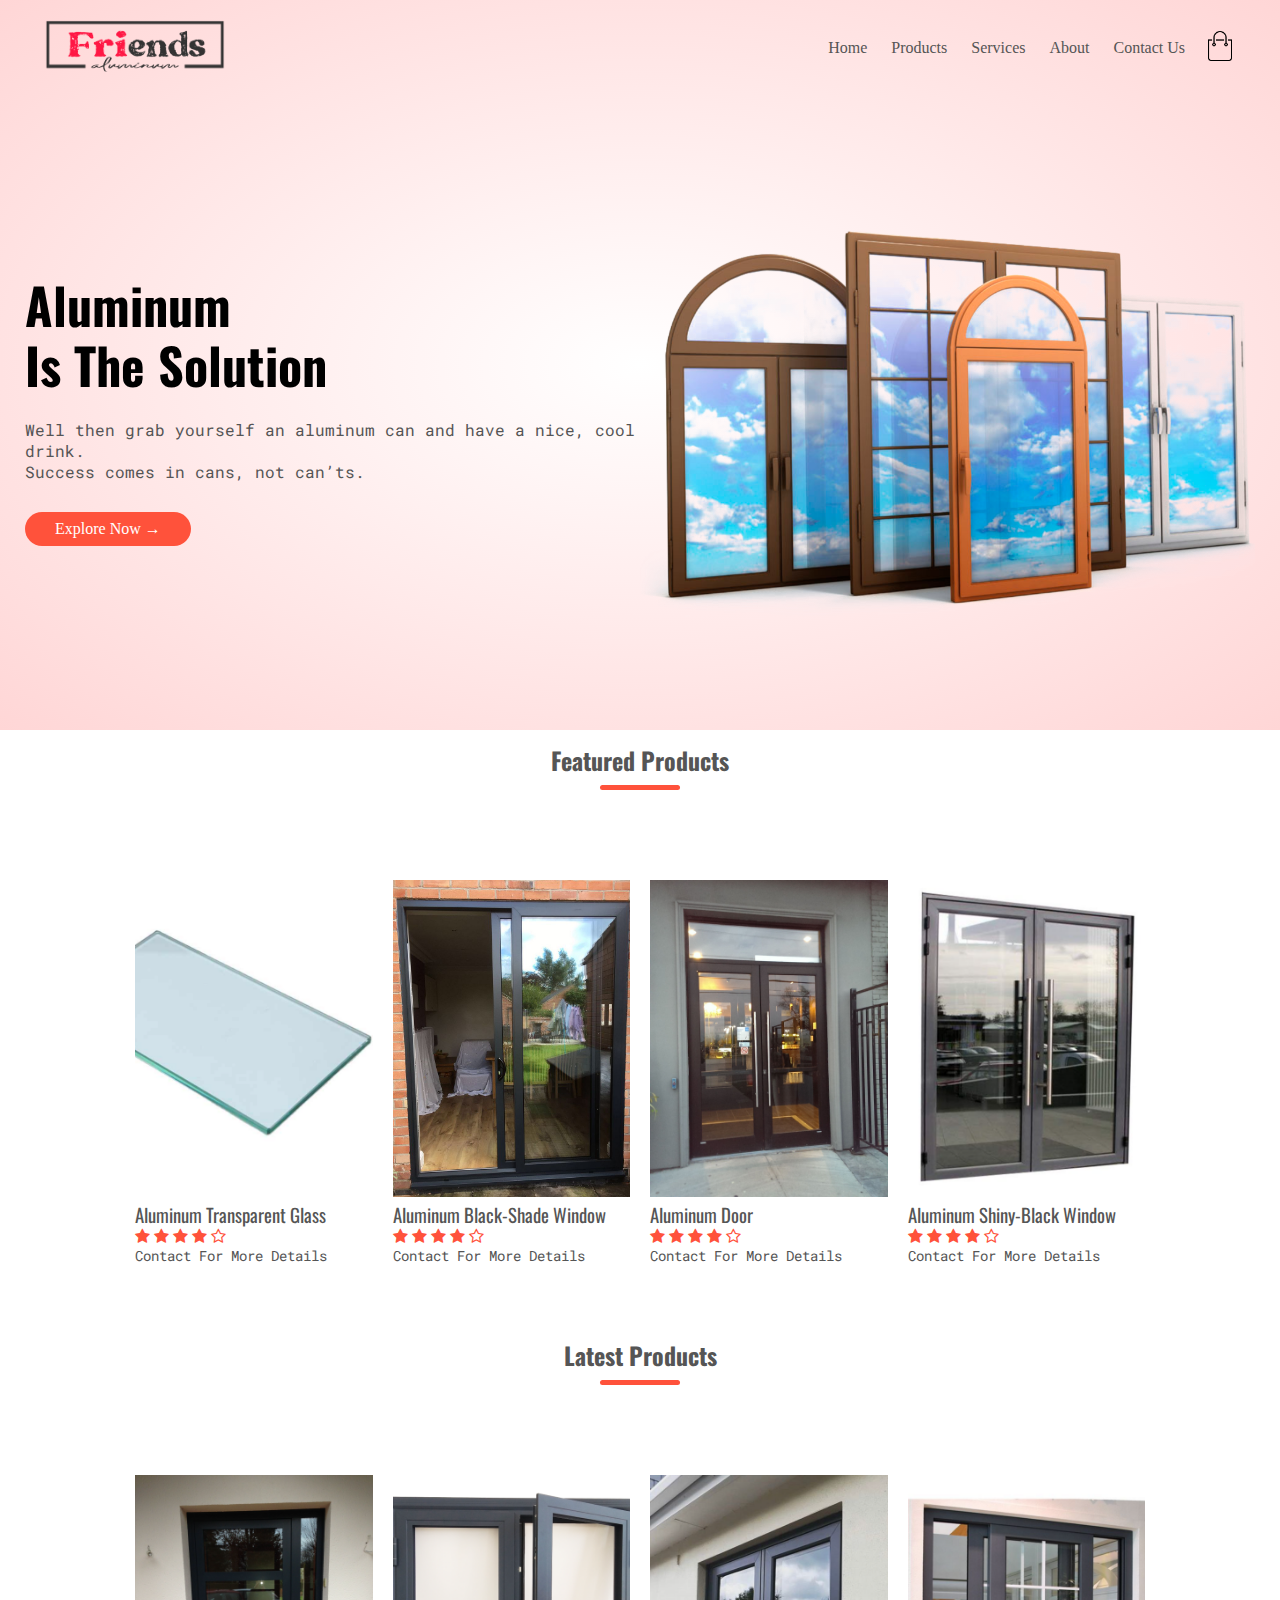
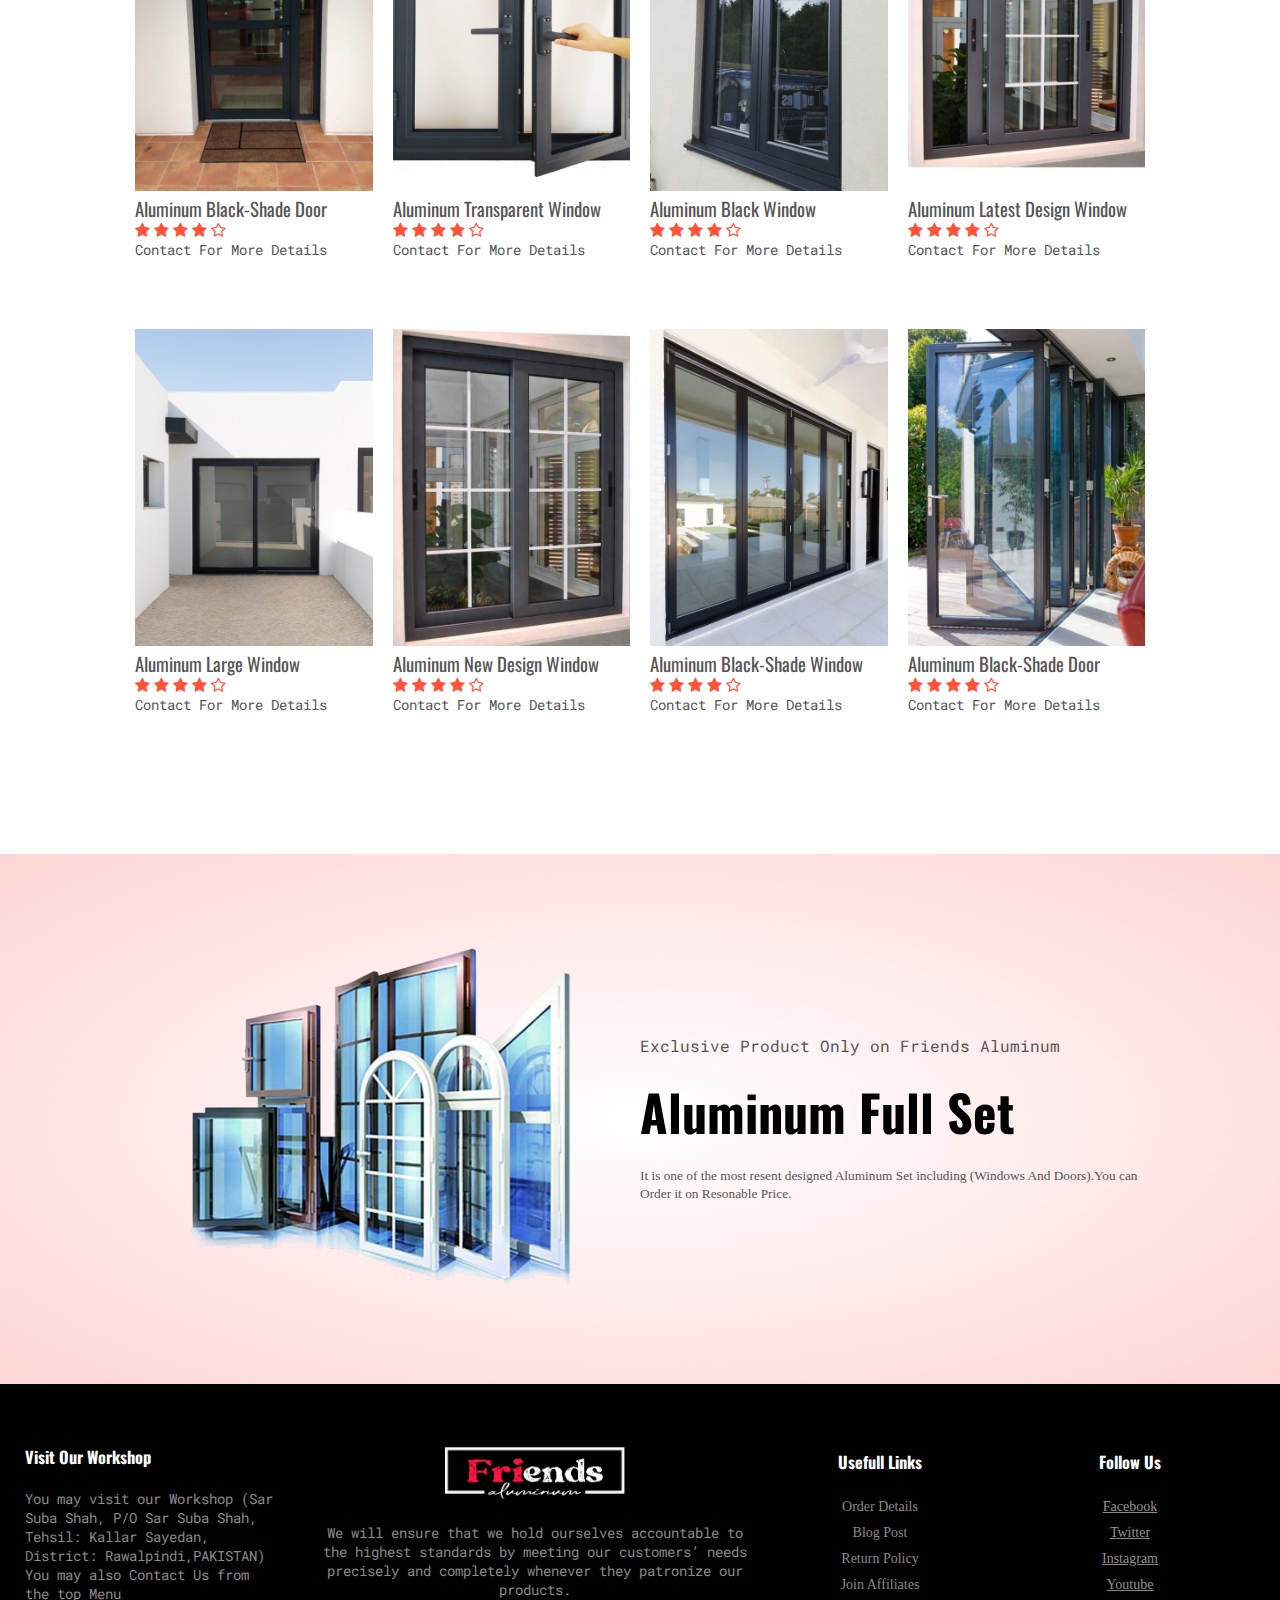
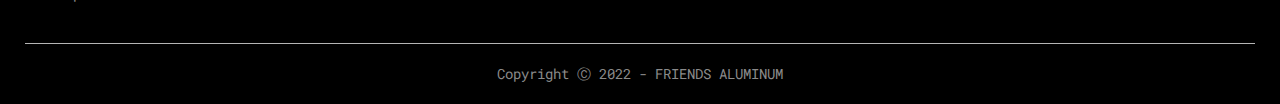
<file: index.html>
<!DOCTYPE html>
<html lang="en">

<head>
    <meta name="viewport" content="width=device-width, initial-scale=1.0">
    <meta charset="UTF-8">
    <meta http-equiv="X-UA-Compatible" content="IE=edge">
    <meta name="viewport" content="width=device-width, initial-scale=1.0">
    <title>Friends Aluminum | Best Aluminum Work In PAKISTAN</title>

    <!-- fav-icon -->

    <link rel="apple-touch-icon" sizes="180x180" href="images/favicon/apple-touch-icon.png">
    <link rel="icon" type="image/png" sizes="32x32" href="images/favicon/favicon-32x32.png">
    <link rel="icon" type="image/png" sizes="16x16" href="images/favicon/favicon-16x16.png">
    <link rel="manifest" href="images/favicon/site.webmanifest">
    <link rel="mask-icon" href="images/favicon/safari-pinned-tab.svg" color="#5bbad5">
    <meta name="msapplication-TileColor" content="#da532c">
    <meta name="theme-color" content="#ffffff">

    <!-- style  -->
    <link rel="stylesheet" href="css/style.css">


    <!-- --paragraph fonts -->
    <link href="https://fonts.googleapis.com/css2?family=Roboto+Mono:wght@300&display=swap" rel="stylesheet">

    <!-- headings fonts -->

    <link href="https://fonts.googleapis.com/css2?family=Oswald&family=Roboto+Mono:wght@300&display=swap"
        rel="stylesheet">

    <link rel="stylesheet" href="https://stackpath.bootstrapcdn.com/font-awesome/4.7.0/css/font-awesome.min.css">


    <!-- ------icon------ -->
    <link rel="stylesheet" href="https://cdnjs.cloudflare.com/ajax/libs/font-awesome/4.7.0/css/font-awesome.min.css">


</head>

<body>
    <div class="header">
        <div class="container">
            <div class="navbar">
                <div class="logo">
                    <a href="index.html"><img class="logo-edit" src="images/logo-1.png" width="180px"></a>
                </div>
                <nav>
                    <ul id="menuitems">
                        <li><a href="index.html">Home</a></li>
                        <li><a href="products.html">Products</a></li>
                        <li><a href="services.html">Services</a></li>
                        <li><a href="about.html">About</a></li>
                        <li><a href="contact.html">Contact Us</a></li>
                    </ul>
                </nav>

                <a href="products.html"><img src="images/cart.png" class="cart-img" width="30px" height="30px"></a>
                <img src="images/menu.png" class="menu-icon" onclick="menutoggle()">

            </div>

            <div class="row">
                <div class="col-2">
                    <h1>Aluminum <br> Is The Solution</h1>
                    <p>
                        Well then grab yourself an aluminum can and have a nice, cool drink. <br>Success comes in cans,
                        not can’ts.
                    </p>
                    <a href="products.html" class="btn">Explore Now &#8594;</a>
                </div>
                <div class="col-2">
                    <img src="images/title-background-2.png" alt="Aluminum" title="Friends Aluminum">
                </div>
            </div>
        </div>

    </div>

    <!-- featured products  -->
    <div class="small-container">
        <h2 class="title">Featured Products</h2>
        <div class="row">
            <div class="col-4">
                <img src="images/product-4.png" alt="Aluminum Glass" title="Aluminum Glass">
                <h3>Aluminum Transparent Glass</h3>
                <div class="ratings">
                    <i class="fa fa-star" aria-hidden="true"></i>
                    <i class="fa fa-star" aria-hidden="true"></i>
                    <i class="fa fa-star" aria-hidden="true"></i>
                    <i class="fa fa-star" aria-hidden="true"></i>
                    <i class="fa fa-star-o"></i>
                </div>
                <p>Contact For More Details</p>
            </div>
            <div class="col-4">
                <img src="images/product-1.jpeg" alt="Aluminum Black-Shade Window" title="Aluminum Black-Shade Window">
                <h3>Aluminum Black-Shade Window</h3>
                <div class="ratings">
                    <i class="fa fa-star" aria-hidden="true"></i>
                    <i class="fa fa-star" aria-hidden="true"></i>
                    <i class="fa fa-star" aria-hidden="true"></i>
                    <i class="fa fa-star" aria-hidden="true"></i>
                    <i class="fa fa-star-o"></i>
                </div>
                <p>Contact For More Details</p>
            </div>
            <div class="col-4">
                <img src="images/product-9.png" alt="Aluminum Door" title="Aluminum Door">
                <h3>Aluminum Door</h3>
                <div class="ratings">
                    <i class="fa fa-star" aria-hidden="true"></i>
                    <i class="fa fa-star" aria-hidden="true"></i>
                    <i class="fa fa-star" aria-hidden="true"></i>
                    <i class="fa fa-star" aria-hidden="true"></i>
                    <i class="fa fa-star-o"></i>
                </div>
                <p>Contact For More Details</p>
            </div>
            <div class="col-4">
                <img src="images/product-8.png" alt="Aluminum Shiny-Black Window" title="Aluminum Shiny-Black Window">
                <h3>Aluminum Shiny-Black Window</h3>
                <div class="ratings">
                    <i class="fa fa-star" aria-hidden="true"></i>
                    <i class="fa fa-star" aria-hidden="true"></i>
                    <i class="fa fa-star" aria-hidden="true"></i>
                    <i class="fa fa-star" aria-hidden="true"></i>
                    <i class="fa fa-star-o"></i>
                </div>
                <p>Contact For More Details</p>
            </div>
        </div>

        <!-- -------latest products ---------- -->

        <h2 class="title">Latest Products</h2>
        <div class="row">
            <div class="col-4">
                <img src="images/product-10.png" alt="Aluminum Black-Shade Door" title="Aluminum Black-Shade Door">
                <h3>Aluminum Black-Shade Door</h3>
                <div class="ratings">
                    <i class="fa fa-star" aria-hidden="true"></i>
                    <i class="fa fa-star" aria-hidden="true"></i>
                    <i class="fa fa-star" aria-hidden="true"></i>
                    <i class="fa fa-star" aria-hidden="true"></i>
                    <i class="fa fa-star-o"></i>
                </div>
                <p>Contact For More Details</p>
            </div>
            <div class="col-4">
                <img src="images/product-11.png" alt="Aluminum Transparent Window" title="Aluminum Transparent Window">
                <h3>Aluminum Transparent Window</h3>
                <div class="ratings">
                    <i class="fa fa-star" aria-hidden="true"></i>
                    <i class="fa fa-star" aria-hidden="true"></i>
                    <i class="fa fa-star" aria-hidden="true"></i>
                    <i class="fa fa-star" aria-hidden="true"></i>
                    <i class="fa fa-star-o"></i>
                </div>
                <p>Contact For More Details</p>
            </div>
            <div class="col-4">
                <img src="images/product-12.png" alt="Aluminum Black Window" title="Aluminum Black Window">
                <h3>Aluminum Black Window</h3>
                <div class="ratings">
                    <i class="fa fa-star" aria-hidden="true"></i>
                    <i class="fa fa-star" aria-hidden="true"></i>
                    <i class="fa fa-star" aria-hidden="true"></i>
                    <i class="fa fa-star" aria-hidden="true"></i>
                    <i class="fa fa-star-o"></i>
                </div>
                <p>Contact For More Details</p>
            </div>
            <div class="col-4">
                <img src="images/product-13.png" alt="Aluminum Latest Design Window"
                    title="Aluminum Latest Design Window">
                <h3>Aluminum Latest Design Window</h3>
                <div class="ratings">
                    <i class="fa fa-star" aria-hidden="true"></i>
                    <i class="fa fa-star" aria-hidden="true"></i>
                    <i class="fa fa-star" aria-hidden="true"></i>
                    <i class="fa fa-star" aria-hidden="true"></i>
                    <i class="fa fa-star-o"></i>
                </div>
                <p>Contact For More Details</p>
            </div>
        </div>
        <div class="row">
            <div class="col-4">
                <img src="images/product-14.png" alt="Aluminum Large Window" title="Aluminum Large Window">
                <h3>Aluminum Large Window</h3>
                <div class="ratings">
                    <i class="fa fa-star" aria-hidden="true"></i>
                    <i class="fa fa-star" aria-hidden="true"></i>
                    <i class="fa fa-star" aria-hidden="true"></i>
                    <i class="fa fa-star" aria-hidden="true"></i>
                    <i class="fa fa-star-o"></i>
                </div>
                <p>Contact For More Details</p>
            </div>
            <div class="col-4">
                <img src="images/product-15.png" alt="Aluminum New Design Window" title="Aluminum New Design Window">
                <h3>Aluminum New Design Window</h3>
                <div class="ratings">
                    <i class="fa fa-star" aria-hidden="true"></i>
                    <i class="fa fa-star" aria-hidden="true"></i>
                    <i class="fa fa-star" aria-hidden="true"></i>
                    <i class="fa fa-star" aria-hidden="true"></i>
                    <i class="fa fa-star-o"></i>
                </div>
                <p>Contact For More Details</p>
            </div>
            <div class="col-4">
                <img src="images/product-16.png" alt="Aluminum  Black-Shade Window"
                    title="Aluminum  Black-Shade Window">
                <h3>Aluminum Black-Shade Window</h3>
                <div class="ratings">
                    <i class="fa fa-star" aria-hidden="true"></i>
                    <i class="fa fa-star" aria-hidden="true"></i>
                    <i class="fa fa-star" aria-hidden="true"></i>
                    <i class="fa fa-star" aria-hidden="true"></i>
                    <i class="fa fa-star-o"></i>
                </div>
                <p>Contact For More Details</p>
            </div>
            <div class="col-4">
                <img src="images/product-17.png" alt="Aluminum Black-Shade Door" title="Aluminum Black-Shade Door">
                <h3>Aluminum Black-Shade Door</h3>
                <div class="ratings">
                    <i class="fa fa-star" aria-hidden="true"></i>
                    <i class="fa fa-star" aria-hidden="true"></i>
                    <i class="fa fa-star" aria-hidden="true"></i>
                    <i class="fa fa-star" aria-hidden="true"></i>
                    <i class="fa fa-star-o"></i>
                </div>
                <p>Contact For More Details</p>
            </div>
        </div>
    </div>


    <!-- ------Offer------ -->
    <div class="offer">
        <div class="small-container">
            <div class="row">
                <div class="col-2">
                    <img src="images/exclusive-product.jpg" alt="Offer" title="Offer" class="offer-img">
                </div>
                <div class="col-2">
                    <p>Exclusive Product Only on Friends Aluminum</p>
                    <h1>Aluminum Full Set</h1>
                    <small>It is one of the most resent designed Aluminum Set including (Windows And Doors).You can
                        Order it on Resonable Price.</small>

                </div>
            </div>
        </div>
    </div>




    <!-- -----footer------ -->
    <div class="footer">
        <div class="container">
            <div class="row">
                <div class="footer-col-1">
                    <h3>Visit Our Workshop</h3>
                    <p>You may visit our Workshop (Sar Suba Shah, P/O Sar Suba Shah, Tehsil: Kallar Sayedan, District:
                        Rawalpindi,PAKISTAN) <br>You may also Contact Us from the top Menu </p>
                </div>
                <div class="footer-col-2">
                    <a href="index.html"><img src="images/logo-2.png"></a>
                    <p>We will ensure that we hold ourselves accountable to the highest standards by
                        meeting our customers’ needs precisely and completely whenever they patronize our products. <br>
                    </p>
                </div>
                <div class="footer-col-3">
                    <h3>Usefull Links</h3>
                    <ul>
                        <li>Order Details</li>
                        <li>Blog Post</li>
                        <li>Return Policy</li>
                        <li>Join Affiliates</li>
                    </ul>

                </div>
                <div class="footer-col-4">
                    <h3>Follow Us</h3>
                    <ul>
                        <li>
                            <u>
                                <a href="https://www.facebook.com/profile.php?id=100086550933729"
                                    target="_blank">Facebook</a>
                            </u>

                        </li>
                        <li>
                            <u>
                                <a href="https://www.facebook.com/profile.php?id=100086550933729"
                                    target="_blank">Twitter</a>
                            </u>

                        </li>
                        <li>
                            <u>
                                <a href="https://www.facebook.com/profile.php?id=100086550933729"
                                    target="_blank">Instagram</a>
                            </u>

                        </li>
                        <li>
                            <u>
                                <a href="https://www.facebook.com/profile.php?id=100086550933729"
                                    target="_blank">Youtube</a>
                            </u>

                        </li>
                    </ul>

                </div>
            </div>
            <hr>
            <p class="copyright">Copyright &#9400; 2022 - FRIENDS ALUMINUM</p>
        </div>
    </div>





    <!-- script  -->
    <script src="js/script.js"></script>

</body>

</html>
</file>
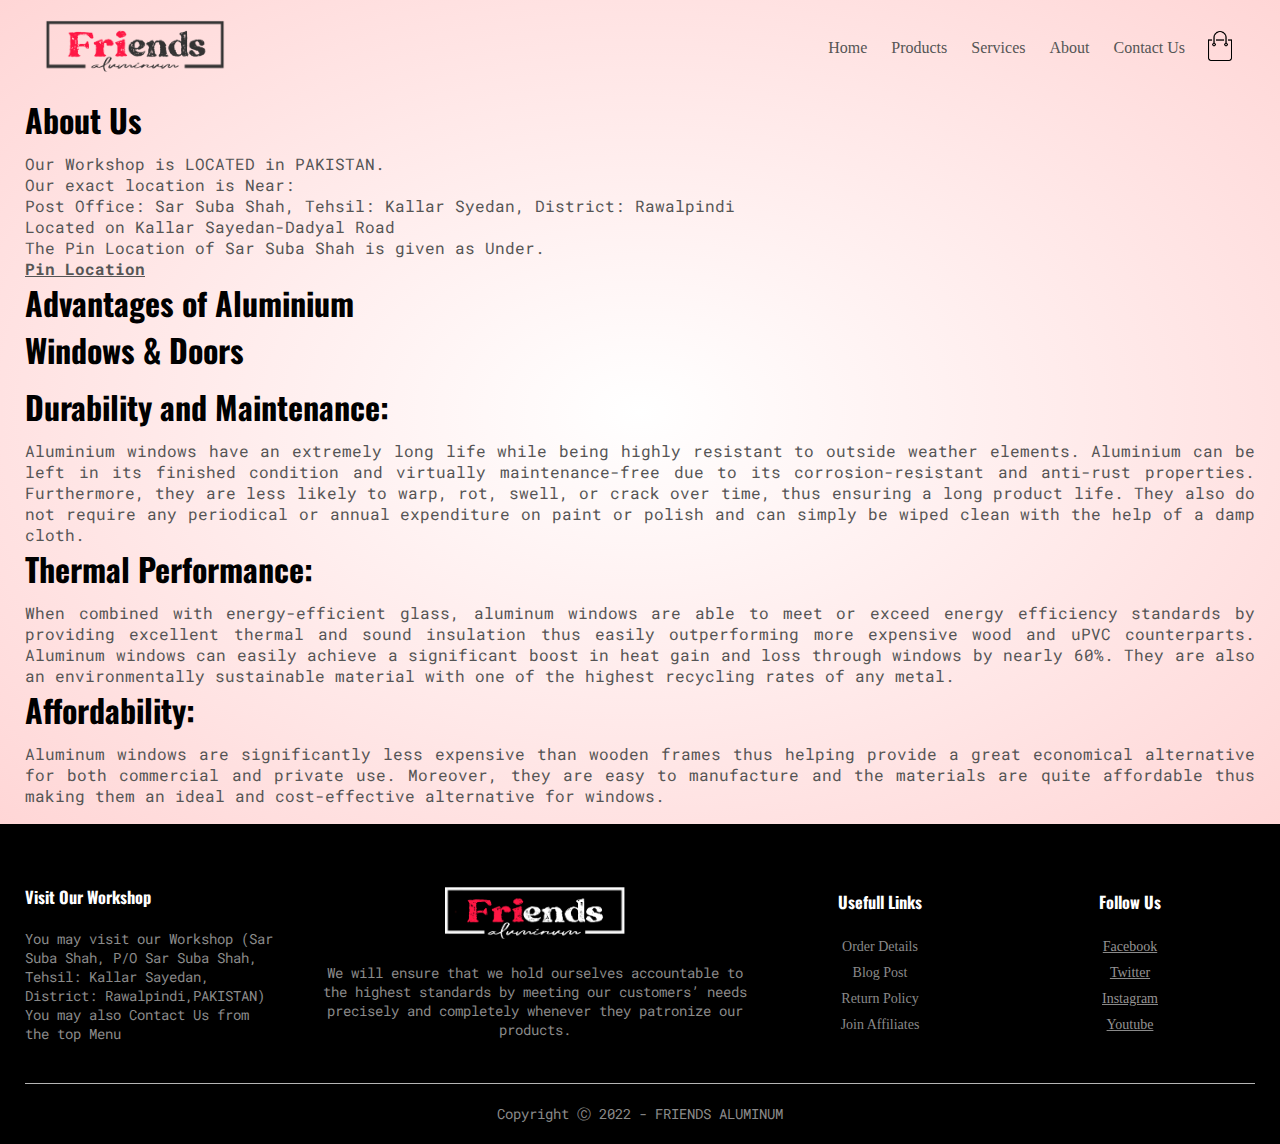
<file: about.html>
<!DOCTYPE html>
<html lang="en">

<head>
    <meta name="viewport" content="width=device-width, initial-scale=1.0">
    <meta charset="UTF-8">
    <meta http-equiv="X-UA-Compatible" content="IE=edge">
    <meta name="viewport" content="width=device-width, initial-scale=1.0">
    <title>About Aluminum | Friends Aluminum</title>

    <!-- fav-icon -->

    <link rel="apple-touch-icon" sizes="180x180" href="images/favicon/apple-touch-icon.png">
    <link rel="icon" type="image/png" sizes="32x32" href="images/favicon/favicon-32x32.png">
    <link rel="icon" type="image/png" sizes="16x16" href="images/favicon/favicon-16x16.png">
    <link rel="manifest" href="images/favicon/site.webmanifest">
    <link rel="mask-icon" href="images/favicon/safari-pinned-tab.svg" color="#5bbad5">
    <meta name="msapplication-TileColor" content="#da532c">
    <meta name="theme-color" content="#ffffff">

    <!-- style  -->
    <link rel="stylesheet" href="css/style.css">


    <!-- --paragraph fonts -->
    <link href="https://fonts.googleapis.com/css2?family=Roboto+Mono:wght@300&display=swap" rel="stylesheet">

    <!-- headings fonts -->

    <link href="https://fonts.googleapis.com/css2?family=Oswald&family=Roboto+Mono:wght@300&display=swap"
        rel="stylesheet">

    <link rel="stylesheet" href="https://stackpath.bootstrapcdn.com/font-awesome/4.7.0/css/font-awesome.min.css">

</head>

<body>

    <div class="header">
        <div class="container">
            <div class="navbar">
                <div class="logo">
                    <a href="index.html"><img class="logo-edit" src="images/logo-1.png" width="180px"></a>
                </div>
                <nav>
                    <ul id="menuitems">
                        <li><a href="index.html">Home</a></li>
                        <li><a href="products.html">Products</a></li>
                        <li><a href="services.html">Services</a></li>
                        <li><a href="about.html">About</a></li>
                        <li><a href="contact.html">Contact Us</a></li>
                        <!-- <li><a href="mailto: aftabaliwar@gmail.com?subject=Ask Anything">Mail Us</a></li> -->
                        <!-- <li><a href="">Account</a></li> -->
                    </ul>
                </nav>

                <a href="products.html"><img src="images/cart.png" class="cart-img" width="30px" height="30px"></a>
                <img src="images/menu.png" class="menu-icon" onclick="menutoggle()">

            </div>


        </div>


        <div class="container">
            <div class="services">
                <h1>About Us</h1>
                <p>Our Workshop is LOCATED in PAKISTAN. <br>
                    Our exact location is Near: <br>
                    Post Office: Sar Suba Shah, Tehsil: Kallar Syedan, District: Rawalpindi <br>
                    Located on Kallar Sayedan-Dadyal Road <br>
                    The Pin Location of Sar Suba Shah is given as Under. <br>
                    <b>
                        <u>
                            <a href="https://maps.app.goo.gl/mgkT2YMwqTEo29rA8" target="_blank">Pin Location</a>
                        </u>
                    </b><br>
                </p>
            </div>
            <div class="services">
                <h1>Advantages of Aluminium <br>Windows & Doors</h1>
            </div>
            <div class="col-3">
                <h1>Durability and Maintenance:</h1>
                <p>Aluminium windows have an extremely long life
                    while being highly resistant to outside weather elements. Aluminium can be left in its finished
                    condition and
                    virtually maintenance-free due to its corrosion-resistant and anti-rust properties. Furthermore,
                    they are less
                    likely to warp, rot, swell, or crack over time, thus ensuring a long product life. They also do not
                    require
                    any periodical or annual expenditure on paint or polish and can simply be wiped clean with the help
                    of a damp
                    cloth.</p>
                <h1>Thermal Performance:</h1>
                <p>When combined with energy-efficient glass, aluminum windows are able to
                    meet or exceed energy efficiency standards by providing excellent thermal and sound insulation thus
                    easily
                    outperforming more expensive wood and uPVC counterparts. Aluminum windows can easily achieve a
                    significant
                    boost in heat gain and loss through windows by nearly 60%. They are also an environmentally
                    sustainable
                    material with one of the highest recycling rates of any metal.</p>
                <h1>Affordability:</h1>
                <p>Aluminum windows are significantly less expensive than wooden frames thus
                    helping provide a great economical alternative for both commercial and private use. Moreover, they
                    are easy to
                    manufacture and the materials are quite affordable thus making them an ideal and cost-effective
                    alternative
                    for windows.</p> <br>

            </div>
        </div>
    </div>



    <!-- -----footer------ -->
    <div class="footer">
        <div class="container">
            <div class="row">
                <div class="footer-col-1">
                    <h3>Visit Our Workshop</h3>
                    <p>You may visit our Workshop (Sar Suba Shah, P/O Sar Suba Shah, Tehsil: Kallar Sayedan, District:
                        Rawalpindi,PAKISTAN) <br>You may also Contact Us from the top Menu </p>
                </div>
                <div class="footer-col-2">
                    <a href="index.html"><img src="images/logo-2.png"></a>
                    <p>We will ensure that we hold ourselves accountable to the highest standards by
                        meeting our customers’ needs precisely and completely whenever they patronize our products. <br>
                    </p>
                </div>
                <div class="footer-col-3">
                    <h3>Usefull Links</h3>
                    <ul>
                        <li>Order Details</li>
                        <li>Blog Post</li>
                        <li>Return Policy</li>
                        <li>Join Affiliates</li>
                    </ul>

                </div>
                <div class="footer-col-4">
                    <h3>Follow Us</h3>
                    <ul>
                        <li>
                            <u>
                                <a href="https://www.facebook.com/profile.php?id=100086550933729"
                                    target="_blank">Facebook</a>
                            </u>

                        </li>
                        <li>
                            <u>
                                <a href="https://www.facebook.com/profile.php?id=100086550933729"
                                    target="_blank">Twitter</a>
                            </u>

                        </li>
                        <li>
                            <u>
                                <a href="https://www.facebook.com/profile.php?id=100086550933729"
                                    target="_blank">Instagram</a>
                            </u>

                        </li>
                        <li>
                            <u>
                                <a href="https://www.facebook.com/profile.php?id=100086550933729"
                                    target="_blank">Youtube</a>
                            </u>

                        </li>
                    </ul>
                </div>
            </div>
            <hr>
            <p class="copyright">Copyright &#9400; 2022 - FRIENDS ALUMINUM</p>
        </div>
    </div>





    <!-- script  -->
    <script src="js/script.js"></script>
</body>

</html>
</file>
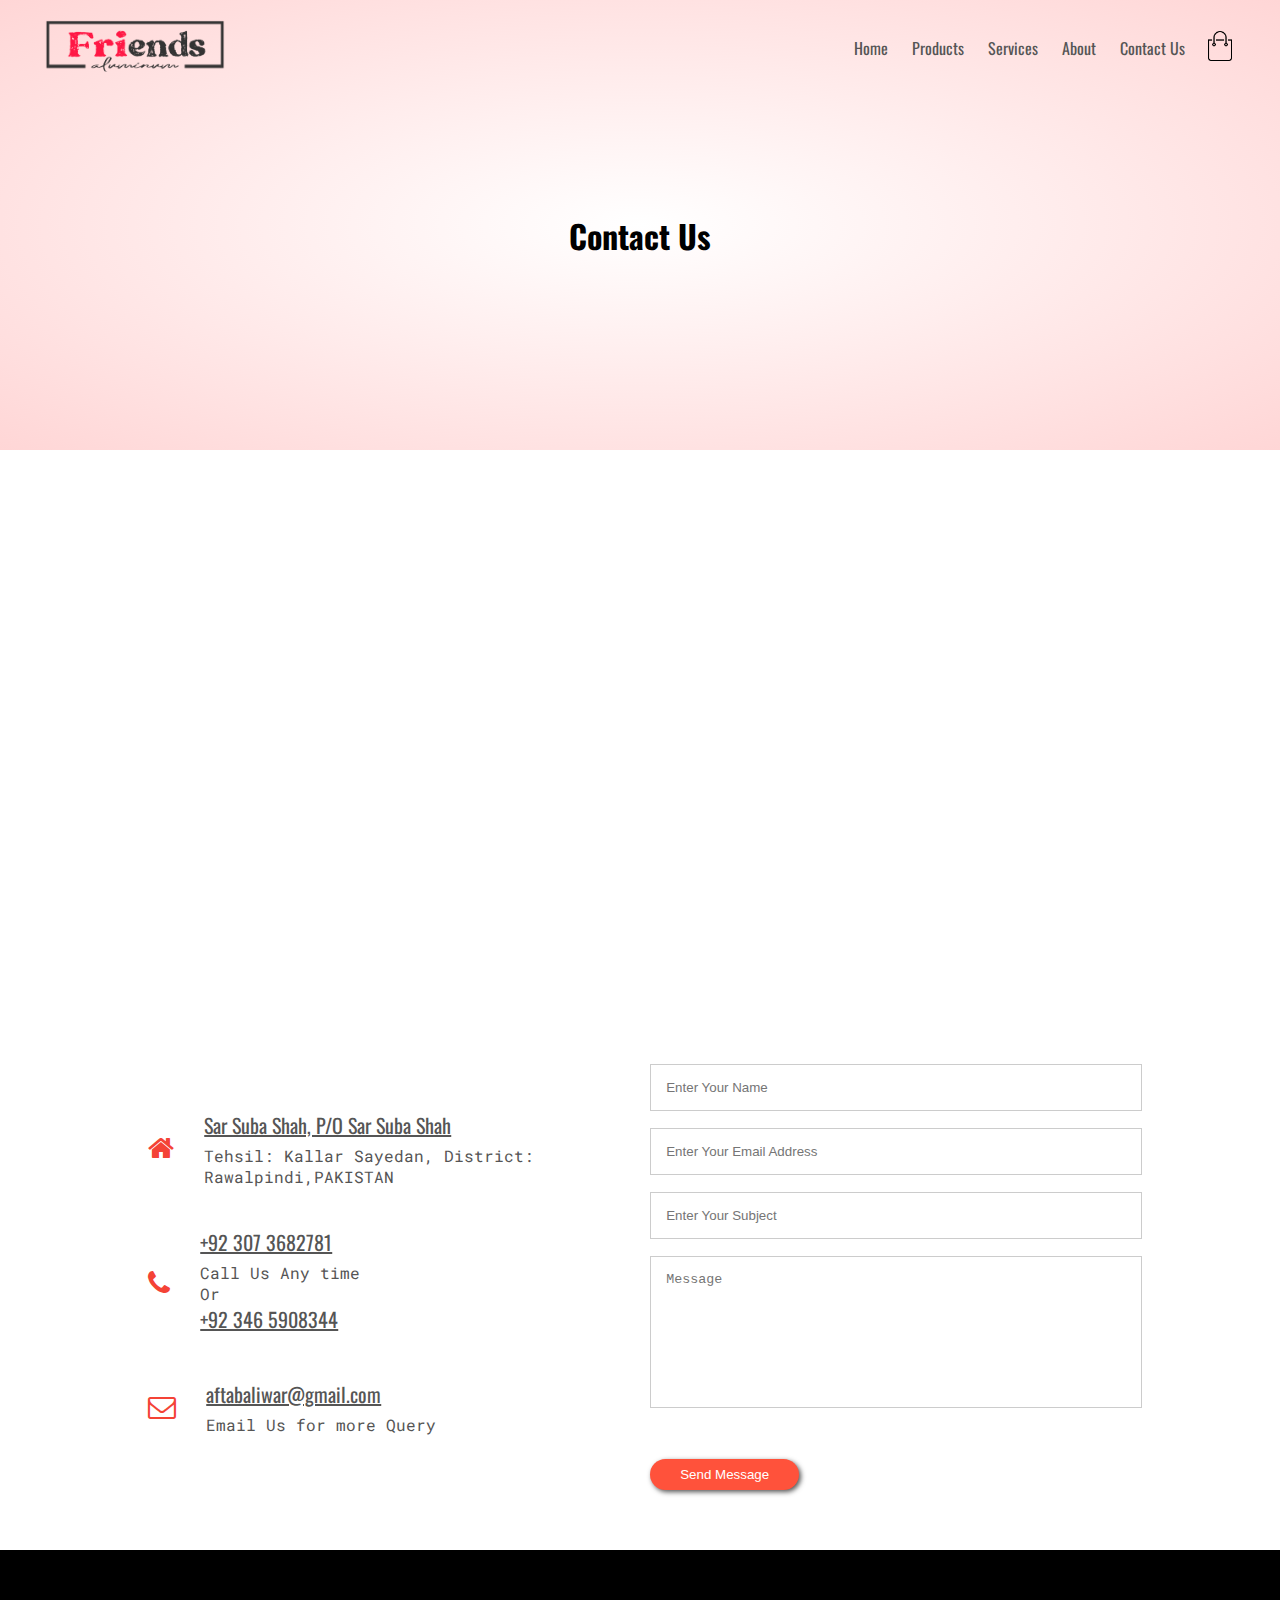
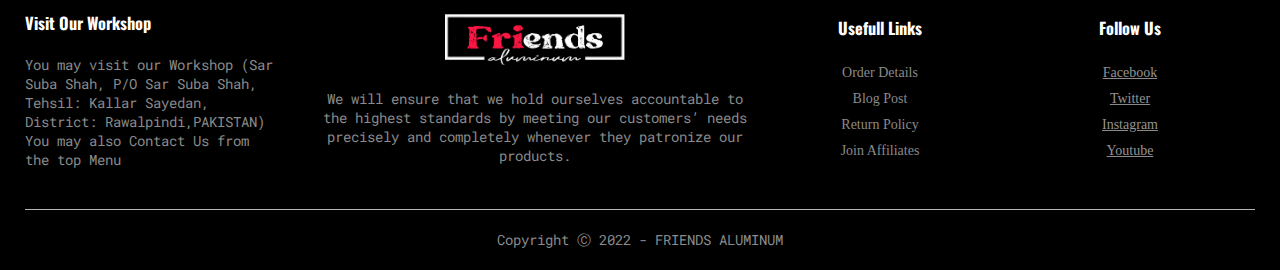
<file: contact.html>
<!DOCTYPE html>
<html lang="en">

<head>
    <meta name="viewport" content="width=device-width, initial-scale=1.0">
    <meta charset="UTF-8">
    <meta http-equiv="X-UA-Compatible" content="IE=edge">
    <meta name="viewport" content="width=device-width, initial-scale=1.0">
    <title>Contact Us | Friends Aluminum</title>

    <!-- fav-icon -->

    <link rel="apple-touch-icon" sizes="180x180" href="images/favicon/apple-touch-icon.png">
    <link rel="icon" type="image/png" sizes="32x32" href="images/favicon/favicon-32x32.png">
    <link rel="icon" type="image/png" sizes="16x16" href="images/favicon/favicon-16x16.png">
    <link rel="manifest" href="images/favicon/site.webmanifest">
    <link rel="mask-icon" href="images/favicon/safari-pinned-tab.svg" color="#5bbad5">
    <meta name="msapplication-TileColor" content="#da532c">
    <meta name="theme-color" content="#ffffff">

    <!-- style  -->
    <link rel="stylesheet" href="css/style.css">


    <!-- --paragraph fonts -->
    <link href="https://fonts.googleapis.com/css2?family=Roboto+Mono:wght@300&display=swap" rel="stylesheet">

    <!-- headings fonts -->

    <link href="https://fonts.googleapis.com/css2?family=Oswald&family=Roboto+Mono:wght@300&display=swap"
        rel="stylesheet">

    <link rel="stylesheet" href="https://stackpath.bootstrapcdn.com/font-awesome/4.7.0/css/font-awesome.min.css">

</head>

<body>

    <div class="header sub-header">
        <div class="container">
            <div class="navbar">
                <div class="logo">
                    <a href="index.html"><img class="logo-edit" src="images/logo-1.png" width="180px"></a>
                </div>
                <nav>
                    <ul id="menuitems">
                        <li><a href="index.html">Home</a></li>
                        <li><a href="products.html">Products</a></li>
                        <li><a href="services.html">Services</a></li>
                        <li><a href="about.html">About</a></li>
                        <li><a href="contact.html">Contact Us</a></li>
                        <!-- <li><a href="mailto: aftabaliwar@gmail.com?subject=Ask Anything">Mail Us</a></li> -->
                        <!-- <li><a href="">Account</a></li> -->
                    </ul>
                </nav>

                <a href="products.html"><img src="images/cart.png" class="cart-img" width="30px" height="30px"></a>
                <img src="images/menu.png" class="menu-icon" onclick="menutoggle()">


            </div>
            <h1>Contact Us</h1>
        </div>
    </div>


    <!-- -------contact us------- -->
    <section class="location">
        <iframe
            src="https://www.google.com/maps/embed?pb=!1m10!1m8!1m3!1d695.0700605089612!2d73.50275515367106!3d33.39373599510136!3m2!1i1024!2i768!4f13.1!5e1!3m2!1sen!2sus!4v1711270035107!5m2!1sen!2sus"
            width="600" height="450" style="border:0;" allowfullscreen="" loading="lazy"
            referrerpolicy="no-referrer-when-downgrade">
        </iframe>

    </section>

    <section class="contact-us">
        <div class="row">
            <div class="contact-col">
                <div>
                    <a href="#" class="fa fa-home"></a>
                    <span>
                        <a href="https://maps.app.goo.gl/mgkT2YMwqTEo29rA8" target="_blank">
                            <h4><u>Sar Suba Shah, P/O Sar Suba Shah</u></h4>
                        </a>
                        <p>Tehsil: Kallar Sayedan, District: Rawalpindi,PAKISTAN</p>
                    </span>
                </div>
                <div>
                    <a href="#" class="fa fa-phone"></a>
                    <span>
                        <a href="tel:03073682781">
                            <h4><u>+92 307 3682781</u></h4>
                        </a>
                        <p>Call Us Any time</p>
                        <p>Or</p>
                        <a href="tel:03465908344">
                            <h4>
                                <u>+92 346 5908344</u>
                            </h4>
                        </a>
                    </span>
                </div>
                <div>
                    <a href="#" class="fa fa-envelope-o"></a>
                    <span>
                        <a href="mailto:aftabaliwar@gmail.com">
                            <h4><u>aftabaliwar@gmail.com</u></h4>
                        </a>
                        <p>Email Us for more Query</p>
                    </span>
                </div>
            </div>
            <div class="contact-col">

                <form method="post">
                    <input type="text" value="" id="username" placeholder="Enter Your Name" required>
                    <input type="email" value="" id="email" placeholder="Enter Your Email Address" required>
                    <input type="text" value="" id="subject" placeholder="Enter Your Subject" required>
                    <textarea rows="8" value="" id="textarea" placeholder="Message" required></textarea>
                    <button type="submit" id="submit" class="btn sbmt-btn" value="submit" required>Send Message</button>
                </form>



            </div>
        </div>

    </section>



    <!-- -----footer------ -->
    <div class="footer">
        <div class="container">
            <div class="row">
                <div class="footer-col-1">
                    <h3>Visit Our Workshop</h3>
                    <p>You may visit our Workshop (Sar Suba Shah, P/O Sar Suba Shah, Tehsil: Kallar Sayedan, District:
                        Rawalpindi,PAKISTAN) <br>You may also Contact Us from the top Menu </p>
                </div>
                <div class="footer-col-2">
                    <a href="index.html"><img src="images/logo-2.png"></a>
                    <p>We will ensure that we hold ourselves accountable to the highest standards by
                        meeting our customers’ needs precisely and completely whenever they patronize our products. <br>
                    </p>
                </div>
                <div class="footer-col-3">
                    <h3>Usefull Links</h3>
                    <ul>
                        <li>Order Details</li>
                        <li>Blog Post</li>
                        <li>Return Policy</li>
                        <li>Join Affiliates</li>
                    </ul>

                </div>
                <div class="footer-col-4">
                    <h3>Follow Us</h3>
                    <ul>
                        <li>
                            <u>
                                <a href="https://www.facebook.com/profile.php?id=100086550933729"
                                    target="_blank">Facebook</a>
                            </u>

                        </li>
                        <li>
                            <u>
                                <a href="https://www.facebook.com/profile.php?id=100086550933729"
                                    target="_blank">Twitter</a>
                            </u>

                        </li>
                        <li>
                            <u>
                                <a href="https://www.facebook.com/profile.php?id=100086550933729"
                                    target="_blank">Instagram</a>
                            </u>

                        </li>
                        <li>
                            <u>
                                <a href="https://www.facebook.com/profile.php?id=100086550933729"
                                    target="_blank">Youtube</a>
                            </u>

                        </li>
                    </ul>

                </div>
            </div>
            <hr>
            <p class="copyright">Copyright &#9400; 2022 - FRIENDS ALUMINUM</p>
        </div>
    </div>





    <!-- script  -->
    <script src="js/script.js"></script>

</body>

</html>
</file>
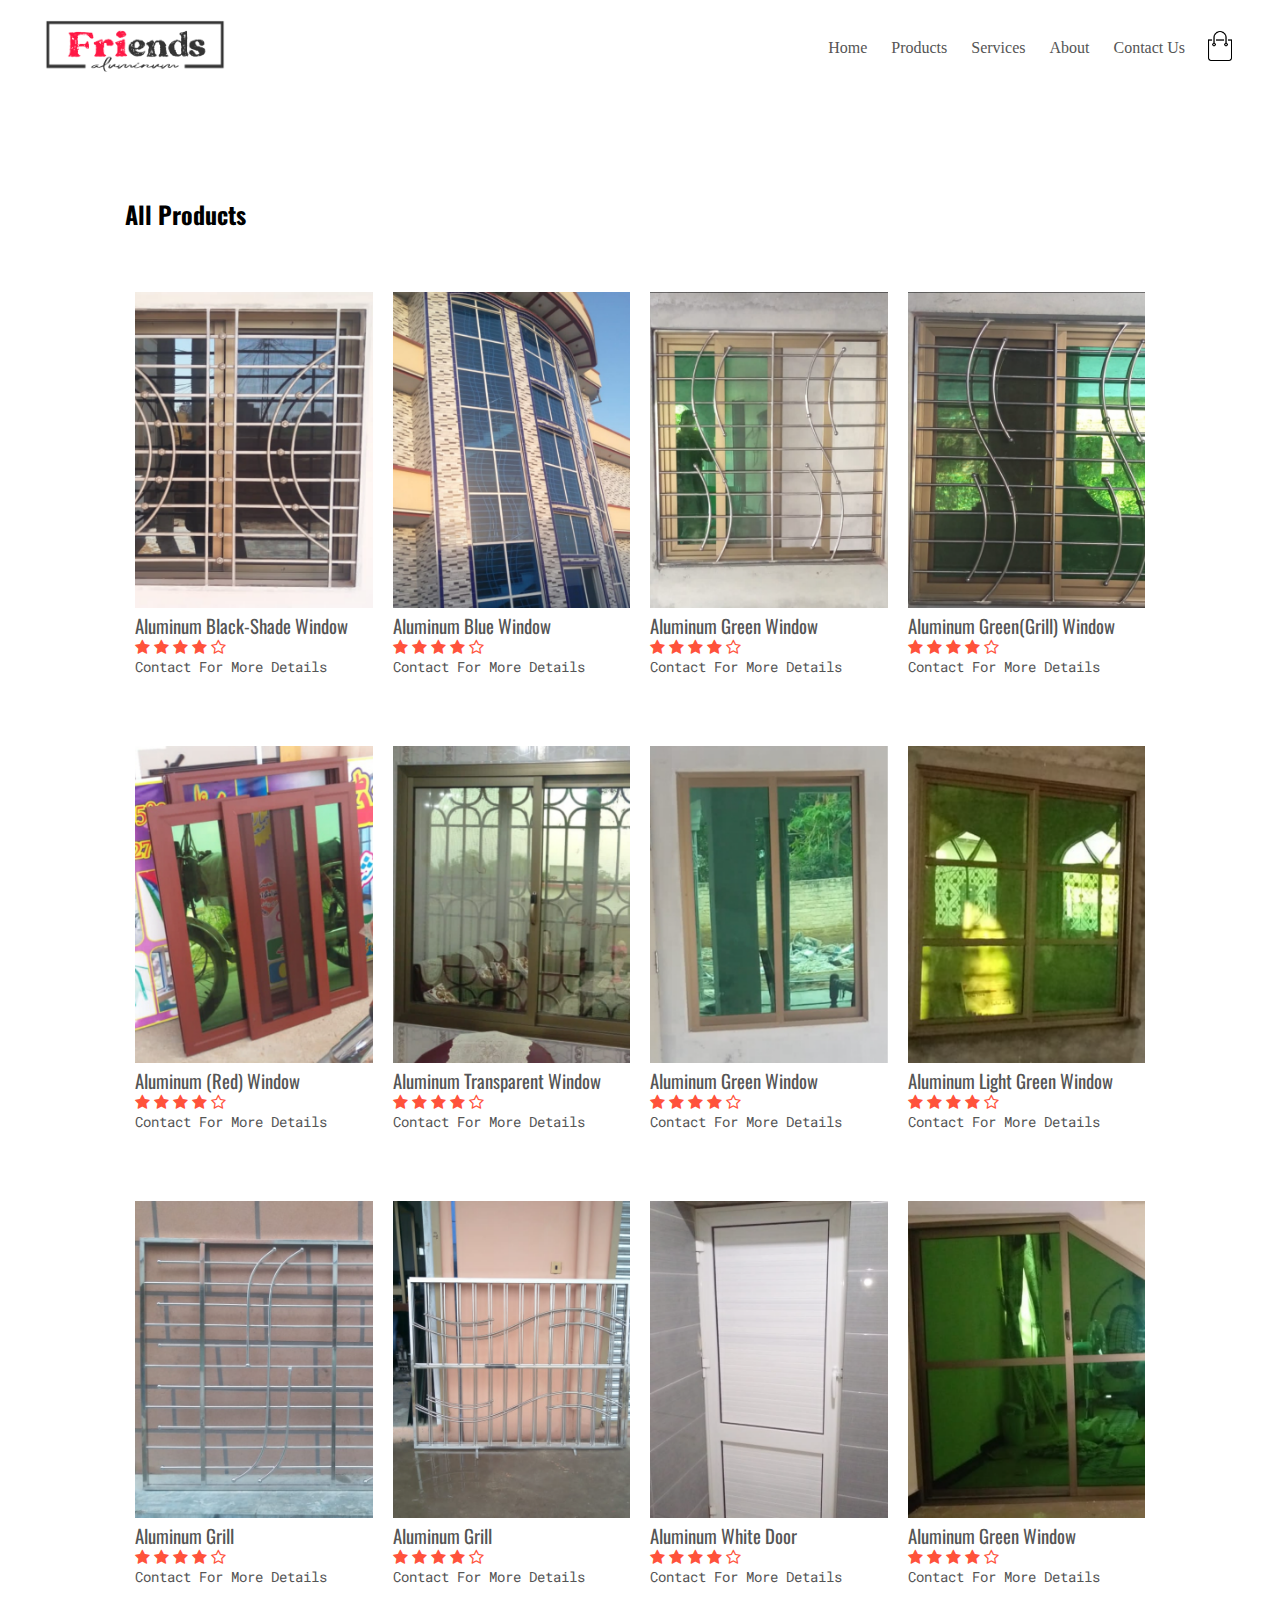
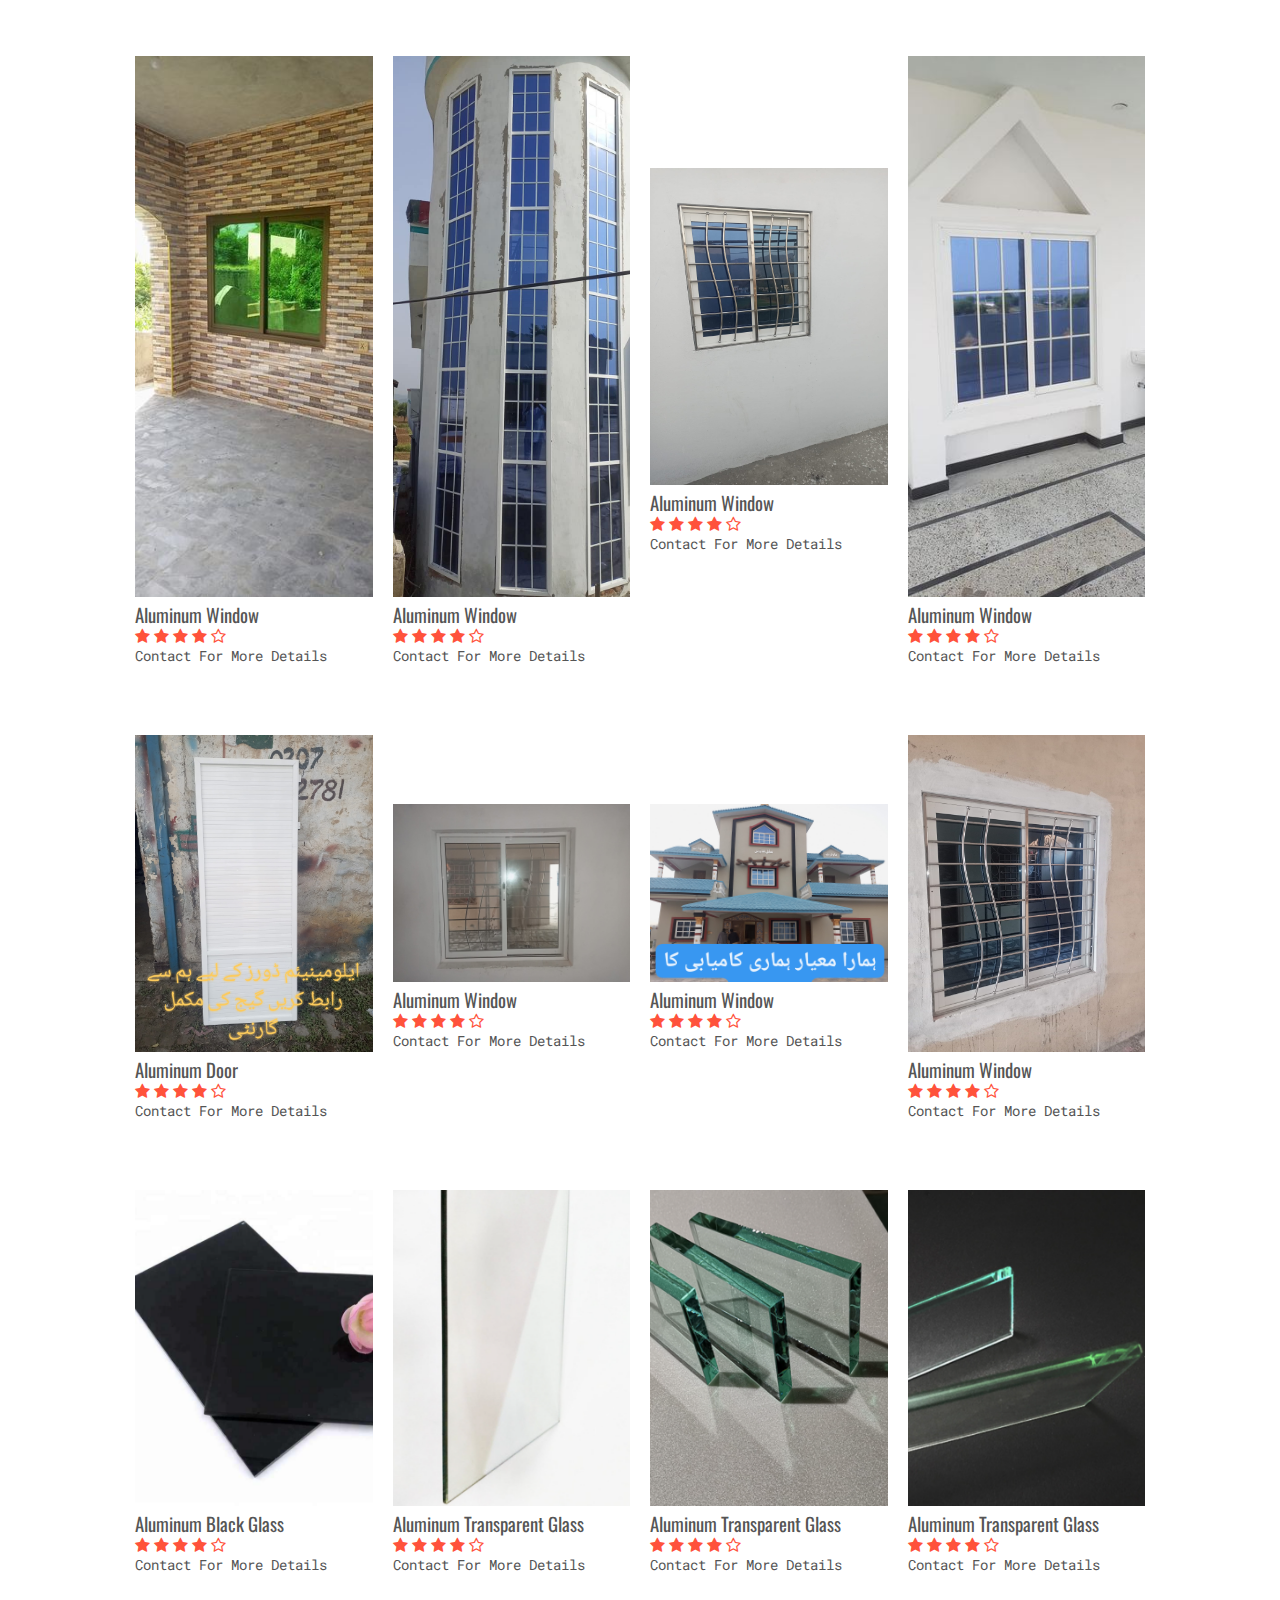
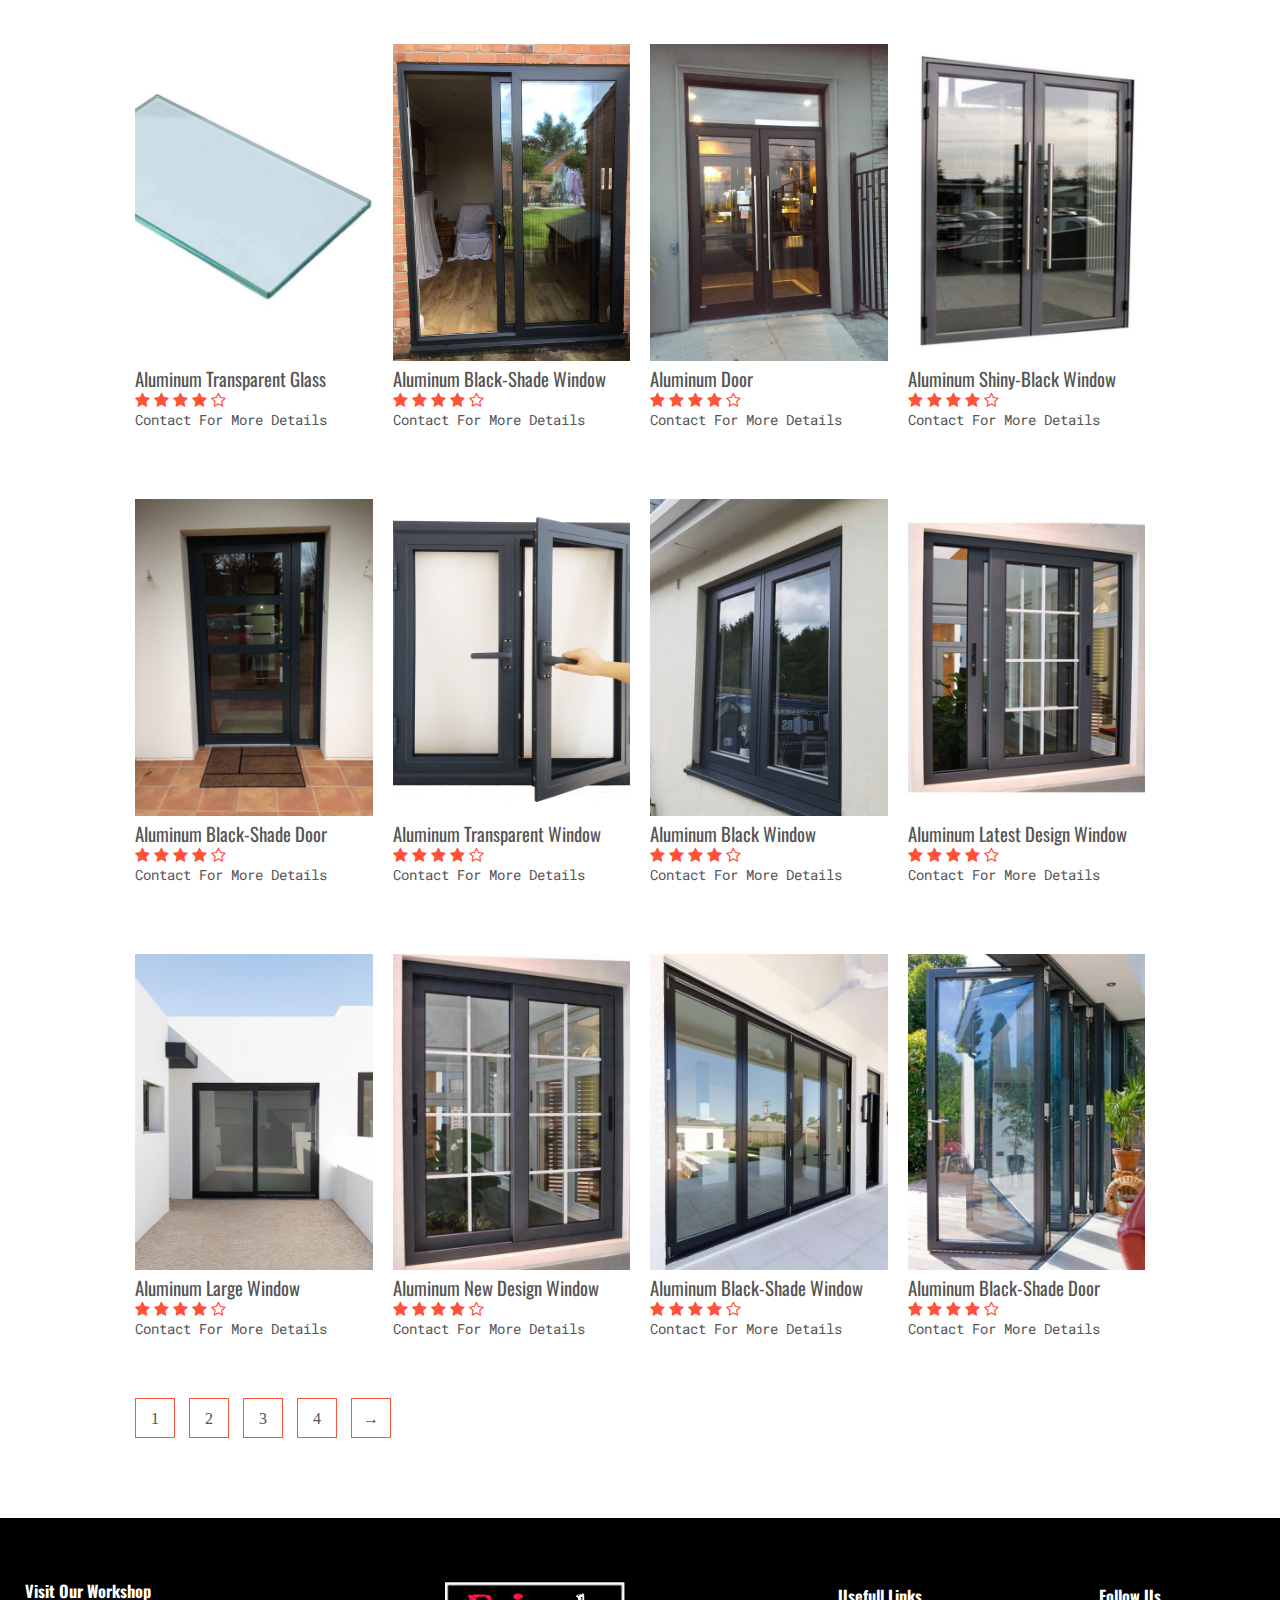
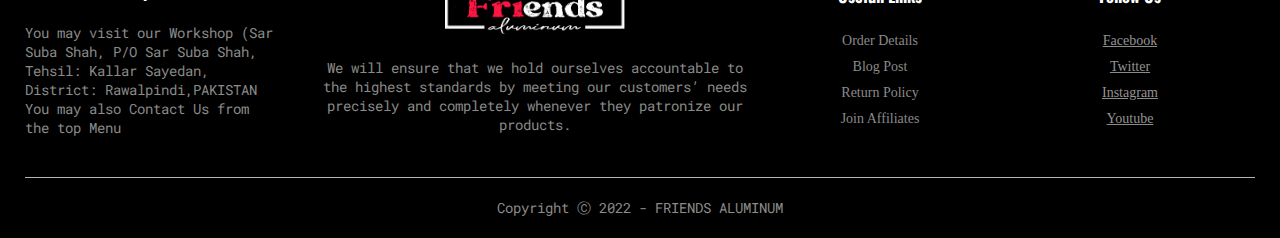
<file: products.html>
<!DOCTYPE html>
<html lang="en">

<head>
    <meta name="viewport" content="width=device-width, initial-scale=1.0">
    <meta charset="UTF-8">
    <meta http-equiv="X-UA-Compatible" content="IE=edge">
    <meta name="viewport" content="width=device-width, initial-scale=1.0">
    <title>All-Products | Friends Aluminum</title>

    <!-- fav-icon -->

    <link rel="apple-touch-icon" sizes="180x180" href="images/favicon/apple-touch-icon.png">
    <link rel="icon" type="image/png" sizes="32x32" href="images/favicon/favicon-32x32.png">
    <link rel="icon" type="image/png" sizes="16x16" href="images/favicon/favicon-16x16.png">
    <link rel="manifest" href="images/favicon/site.webmanifest">
    <link rel="mask-icon" href="images/favicon/safari-pinned-tab.svg" color="#5bbad5">
    <meta name="msapplication-TileColor" content="#da532c">
    <meta name="theme-color" content="#ffffff">

    <!-- style  -->
    <link rel="stylesheet" href="css/style.css">


    <!-- --paragraph fonts -->
    <link href="https://fonts.googleapis.com/css2?family=Roboto+Mono:wght@300&display=swap" rel="stylesheet">

    <!-- headings fonts -->

    <link href="https://fonts.googleapis.com/css2?family=Oswald&family=Roboto+Mono:wght@300&display=swap"
        rel="stylesheet">

    <link rel="stylesheet" href="https://stackpath.bootstrapcdn.com/font-awesome/4.7.0/css/font-awesome.min.css">

</head>

<body>
    <div class="container">
        <div class="navbar">
            <div class="logo">
                <a href="index.html"><img class="logo-edit" src="images/logo-1.png" width="180px"></a>
            </div>
            <nav>
                <ul id="menuitems">
                    <li><a href="index.html">Home</a></li>
                    <li><a href="products.html">Products</a></li>
                    <li><a href="services.html">Services</a></li>
                    <li><a href="about.html">About</a></li>
                    <li><a href="contact.html">Contact Us</a></li>
                    <!-- <li><a href="mailto: aftabaliwar@gmail.com?subject=Ask Anything">Mail Us</a></li> -->
                    <!-- <li><a href="">Account</a></li> -->
                </ul>
            </nav>

            <a href="products.html"><img src="images/cart.png" class="cart-img" width="30px" height="30px"></a>
            <img src="images/menu.png" class="menu-icon" onclick="menutoggle()">

        </div>


    </div>


    <div class="small-container">
        <div class="row row-2">
            <h2>All Products</h2>
        </div>
        <div class="row">
            <div class="col-4">
                <img src="images/product-41.png" alt="Aluminum Black-Shade Window" title="Aluminum Black-Shade Window">
                <h3>Aluminum Black-Shade Window</h3>
                <div class="ratings">
                    <i class="fa fa-star" aria-hidden="true"></i>
                    <i class="fa fa-star" aria-hidden="true"></i>
                    <i class="fa fa-star" aria-hidden="true"></i>
                    <i class="fa fa-star" aria-hidden="true"></i>
                    <i class="fa fa-star-o"></i>
                </div>
                <p>Contact For More Details</p>
            </div>
            <div class="col-4">
                <img src="images/product-39.png" alt="Aluminum Blue Window" title="Aluminum Blue Window">
                <h3>Aluminum Blue Window</h3>
                <div class="ratings">
                    <i class="fa fa-star" aria-hidden="true"></i>
                    <i class="fa fa-star" aria-hidden="true"></i>
                    <i class="fa fa-star" aria-hidden="true"></i>
                    <i class="fa fa-star" aria-hidden="true"></i>
                    <i class="fa fa-star-o"></i>
                </div>
                <p>Contact For More Details</p>
            </div>
            <div class="col-4">
                <img src="images/product-38.png" alt="Aluminum Green Window" title="Aluminum Green Window">
                <h3>Aluminum Green Window</h3>
                <div class="ratings">
                    <i class="fa fa-star" aria-hidden="true"></i>
                    <i class="fa fa-star" aria-hidden="true"></i>
                    <i class="fa fa-star" aria-hidden="true"></i>
                    <i class="fa fa-star" aria-hidden="true"></i>
                    <i class="fa fa-star-o"></i>
                </div>
                <p>Contact For More Details</p>
            </div>
            <div class="col-4">
                <img src="images/product-37.png" alt="Aluminum Green(Grill) Window"
                    title="Aluminum Green(Grill) Window">
                <h3>Aluminum Green(Grill) Window</h3>
                <div class="ratings">
                    <i class="fa fa-star" aria-hidden="true"></i>
                    <i class="fa fa-star" aria-hidden="true"></i>
                    <i class="fa fa-star" aria-hidden="true"></i>
                    <i class="fa fa-star" aria-hidden="true"></i>
                    <i class="fa fa-star-o"></i>
                </div>
                <p>Contact For More Details</p>
            </div>
        </div>

        <div class="row">
            <div class="col-4">
                <img src="images/product-36.png" alt="Aluminum (Red) Window" title="Aluminum (Red) Window">
                <h3>Aluminum (Red) Window</h3>
                <div class="ratings">
                    <i class="fa fa-star" aria-hidden="true"></i>
                    <i class="fa fa-star" aria-hidden="true"></i>
                    <i class="fa fa-star" aria-hidden="true"></i>
                    <i class="fa fa-star" aria-hidden="true"></i>
                    <i class="fa fa-star-o"></i>
                </div>
                <p>Contact For More Details</p>
            </div>
            <div class="col-4">
                <img src="images/product-35.png" alt="Aluminum Transparent Window" title="Aluminum Transparent Window">
                <h3>Aluminum Transparent Window</h3>
                <div class="ratings">
                    <i class="fa fa-star" aria-hidden="true"></i>
                    <i class="fa fa-star" aria-hidden="true"></i>
                    <i class="fa fa-star" aria-hidden="true"></i>
                    <i class="fa fa-star" aria-hidden="true"></i>
                    <i class="fa fa-star-o"></i>
                </div>
                <p>Contact For More Details</p>
            </div>
            <div class="col-4">
                <img src="images/product-33.png" alt="Aluminum Green Window" title="Aluminum Green Window">
                <h3>Aluminum Green Window</h3>
                <div class="ratings">
                    <i class="fa fa-star" aria-hidden="true"></i>
                    <i class="fa fa-star" aria-hidden="true"></i>
                    <i class="fa fa-star" aria-hidden="true"></i>
                    <i class="fa fa-star" aria-hidden="true"></i>
                    <i class="fa fa-star-o"></i>
                </div>
                <p>Contact For More Details</p>
            </div>
            <div class="col-4">
                <img src="images/product-32.png" alt="Aluminum Light Green Window" title="Aluminum Light Green Window">
                <h3>Aluminum Light Green Window</h3>
                <div class="ratings">
                    <i class="fa fa-star" aria-hidden="true"></i>
                    <i class="fa fa-star" aria-hidden="true"></i>
                    <i class="fa fa-star" aria-hidden="true"></i>
                    <i class="fa fa-star" aria-hidden="true"></i>
                    <i class="fa fa-star-o"></i>
                </div>
                <p>Contact For More Details</p>
            </div>
        </div>

        <div class="row">
            <div class="col-4">
                <img src="images/product-31.png" alt="Aluminum Grill" title="Aluminum Grill">
                <h3>Aluminum Grill</h3>
                <div class="ratings">
                    <i class="fa fa-star" aria-hidden="true"></i>
                    <i class="fa fa-star" aria-hidden="true"></i>
                    <i class="fa fa-star" aria-hidden="true"></i>
                    <i class="fa fa-star" aria-hidden="true"></i>
                    <i class="fa fa-star-o"></i>
                </div>
                <p>Contact For More Details</p>
            </div>
            <div class="col-4">
                <img src="images/product-30.png" alt="Aluminum Grill" title="Aluminum Grill">
                <h3>Aluminum Grill</h3>
                <div class="ratings">
                    <i class="fa fa-star" aria-hidden="true"></i>
                    <i class="fa fa-star" aria-hidden="true"></i>
                    <i class="fa fa-star" aria-hidden="true"></i>
                    <i class="fa fa-star" aria-hidden="true"></i>
                    <i class="fa fa-star-o"></i>
                </div>
                <p>Contact For More Details</p>
            </div>
            <div class="col-4">
                <img src="images/product-29.png" alt="Aluminum White Door" title="Aluminum White Door">
                <h3>Aluminum White Door</h3>
                <div class="ratings">
                    <i class="fa fa-star" aria-hidden="true"></i>
                    <i class="fa fa-star" aria-hidden="true"></i>
                    <i class="fa fa-star" aria-hidden="true"></i>
                    <i class="fa fa-star" aria-hidden="true"></i>
                    <i class="fa fa-star-o"></i>
                </div>
                <p>Contact For More Details</p>
            </div>
            <div class="col-4">
                <img src="images/product-28.png" alt="Aluminum Green Window" title="Aluminum Green Window">
                <h3>Aluminum Green Window</h3>
                <div class="ratings">
                    <i class="fa fa-star" aria-hidden="true"></i>
                    <i class="fa fa-star" aria-hidden="true"></i>
                    <i class="fa fa-star" aria-hidden="true"></i>
                    <i class="fa fa-star" aria-hidden="true"></i>
                    <i class="fa fa-star-o"></i>
                </div>
                <p>Contact For More Details</p>
            </div>
        </div>
        <div class="row">
            <div class="col-4">
                <img src="images/product-42.jpg" alt="Aluminum Grill" title="Aluminum Grill">
                <h3>Aluminum Window</h3>
                <div class="ratings">
                    <i class="fa fa-star" aria-hidden="true"></i>
                    <i class="fa fa-star" aria-hidden="true"></i>
                    <i class="fa fa-star" aria-hidden="true"></i>
                    <i class="fa fa-star" aria-hidden="true"></i>
                    <i class="fa fa-star-o"></i>
                </div>
                <p>Contact For More Details</p>
            </div>
            <div class="col-4">
                <img src="images/product-43.jpg" alt="Aluminum Grill" title="Aluminum Grill">
                <h3>Aluminum Window</h3>
                <div class="ratings">
                    <i class="fa fa-star" aria-hidden="true"></i>
                    <i class="fa fa-star" aria-hidden="true"></i>
                    <i class="fa fa-star" aria-hidden="true"></i>
                    <i class="fa fa-star" aria-hidden="true"></i>
                    <i class="fa fa-star-o"></i>
                </div>
                <p>Contact For More Details</p>
            </div>
            <div class="col-4">
                <img src="images/product-46.jpg" alt="Aluminum White Door" title="Aluminum White Door">
                <h3>Aluminum Window</h3>
                <div class="ratings">
                    <i class="fa fa-star" aria-hidden="true"></i>
                    <i class="fa fa-star" aria-hidden="true"></i>
                    <i class="fa fa-star" aria-hidden="true"></i>
                    <i class="fa fa-star" aria-hidden="true"></i>
                    <i class="fa fa-star-o"></i>
                </div>
                <p>Contact For More Details</p>
            </div>
            <div class="col-4">
                <img src="images/product-45.jpg" alt="Aluminum Green Window" title="Aluminum Green Window">
                <h3>Aluminum Window</h3>
                <div class="ratings">
                    <i class="fa fa-star" aria-hidden="true"></i>
                    <i class="fa fa-star" aria-hidden="true"></i>
                    <i class="fa fa-star" aria-hidden="true"></i>
                    <i class="fa fa-star" aria-hidden="true"></i>
                    <i class="fa fa-star-o"></i>
                </div>
                <p>Contact For More Details</p>
            </div>
        </div>
        <div class="row">
            <div class="col-4">
                <img src="images/product-47.jpg" alt="Aluminum Grill" title="Aluminum Grill">
                <h3>Aluminum Door</h3>
                <div class="ratings">
                    <i class="fa fa-star" aria-hidden="true"></i>
                    <i class="fa fa-star" aria-hidden="true"></i>
                    <i class="fa fa-star" aria-hidden="true"></i>
                    <i class="fa fa-star" aria-hidden="true"></i>
                    <i class="fa fa-star-o"></i>
                </div>
                <p>Contact For More Details</p>
            </div>
            <div class="col-4">
                <img src="images/product-48.jpg" alt="Aluminum Grill" title="Aluminum Grill">
                <h3>Aluminum Window</h3>
                <div class="ratings">
                    <i class="fa fa-star" aria-hidden="true"></i>
                    <i class="fa fa-star" aria-hidden="true"></i>
                    <i class="fa fa-star" aria-hidden="true"></i>
                    <i class="fa fa-star" aria-hidden="true"></i>
                    <i class="fa fa-star-o"></i>
                </div>
                <p>Contact For More Details</p>
            </div>
            <div class="col-4">
                <img src="images/product-49.jpg" alt="Aluminum White Door" title="Aluminum White Door">
                <h3>Aluminum Window</h3>
                <div class="ratings">
                    <i class="fa fa-star" aria-hidden="true"></i>
                    <i class="fa fa-star" aria-hidden="true"></i>
                    <i class="fa fa-star" aria-hidden="true"></i>
                    <i class="fa fa-star" aria-hidden="true"></i>
                    <i class="fa fa-star-o"></i>
                </div>
                <p>Contact For More Details</p>
            </div>
            <div class="col-4">
                <img src="images/product-50.jpg" alt="Aluminum Green Window" title="Aluminum Green Window">
                <h3>Aluminum Window</h3>
                <div class="ratings">
                    <i class="fa fa-star" aria-hidden="true"></i>
                    <i class="fa fa-star" aria-hidden="true"></i>
                    <i class="fa fa-star" aria-hidden="true"></i>
                    <i class="fa fa-star" aria-hidden="true"></i>
                    <i class="fa fa-star-o"></i>
                </div>
                <p>Contact For More Details</p>
            </div>
        </div>

        <div class="row">
            <div class="col-4">
                <img src="images/product-3.png" alt="Aluminum Black Glass" title="Aluminum Black Glass">
                <h3>Aluminum Black Glass</h3>
                <div class="ratings">
                    <i class="fa fa-star" aria-hidden="true"></i>
                    <i class="fa fa-star" aria-hidden="true"></i>
                    <i class="fa fa-star" aria-hidden="true"></i>
                    <i class="fa fa-star" aria-hidden="true"></i>
                    <i class="fa fa-star-o"></i>
                </div>
                <p>Contact For More Details</p>
            </div>
            <div class="col-4">
                <img src="images/product-5.png" alt="Aluminum Transparent Glass" title="Aluminum Transparent Glass">
                <h3>Aluminum Transparent Glass</h3>
                <div class="ratings">
                    <i class="fa fa-star" aria-hidden="true"></i>
                    <i class="fa fa-star" aria-hidden="true"></i>
                    <i class="fa fa-star" aria-hidden="true"></i>
                    <i class="fa fa-star" aria-hidden="true"></i>
                    <i class="fa fa-star-o"></i>
                </div>
                <p>Contact For More Details</p>
            </div>
            <div class="col-4">
                <img src="images/product-6.png" alt="Aluminum Transparent Glass" title="Aluminum Transparent Glass">
                <h3>Aluminum Transparent Glass</h3>
                <div class="ratings">
                    <i class="fa fa-star" aria-hidden="true"></i>
                    <i class="fa fa-star" aria-hidden="true"></i>
                    <i class="fa fa-star" aria-hidden="true"></i>
                    <i class="fa fa-star" aria-hidden="true"></i>
                    <i class="fa fa-star-o"></i>
                </div>
                <p>Contact For More Details</p>
            </div>
            <div class="col-4">
                <img src="images/product-7.png" alt="Aluminum Transparent Glass" title="Aluminum Transparent Glass">
                <h3>Aluminum Transparent Glass</h3>
                <div class="ratings">
                    <i class="fa fa-star" aria-hidden="true"></i>
                    <i class="fa fa-star" aria-hidden="true"></i>
                    <i class="fa fa-star" aria-hidden="true"></i>
                    <i class="fa fa-star" aria-hidden="true"></i>
                    <i class="fa fa-star-o"></i>
                </div>
                <p>Contact For More Details</p>
            </div>
        </div>

        <div class="row">
            <div class="col-4">
                <img src="images/product-4.png" alt="Aluminum Transparent Glass" title="Aluminum Transparent Glass">
                <h3>Aluminum Transparent Glass</h3>
                <div class="ratings">
                    <i class="fa fa-star" aria-hidden="true"></i>
                    <i class="fa fa-star" aria-hidden="true"></i>
                    <i class="fa fa-star" aria-hidden="true"></i>
                    <i class="fa fa-star" aria-hidden="true"></i>
                    <i class="fa fa-star-o"></i>
                </div>
                <p>Contact For More Details</p>
            </div>
            <div class="col-4">
                <img src="images/product-1.jpeg" alt="Aluminum Black-Shade Window" title="Aluminum Black-Shade Window">
                <h3>Aluminum Black-Shade Window</h3>
                <div class="ratings">
                    <i class="fa fa-star" aria-hidden="true"></i>
                    <i class="fa fa-star" aria-hidden="true"></i>
                    <i class="fa fa-star" aria-hidden="true"></i>
                    <i class="fa fa-star" aria-hidden="true"></i>
                    <i class="fa fa-star-o"></i>
                </div>
                <p>Contact For More Details</p>
            </div>
            <div class="col-4">
                <img src="images/product-9.png" alt="Aluminum Door" title="Aluminum Door">
                <h3>Aluminum Door</h3>
                <div class="ratings">
                    <i class="fa fa-star" aria-hidden="true"></i>
                    <i class="fa fa-star" aria-hidden="true"></i>
                    <i class="fa fa-star" aria-hidden="true"></i>
                    <i class="fa fa-star" aria-hidden="true"></i>
                    <i class="fa fa-star-o"></i>
                </div>
                <p>Contact For More Details</p>
            </div>
            <div class="col-4">
                <img src="images/product-8.png" alt="Aluminum Shiny-Black Window" title="Aluminum Shiny-Black Window">
                <h3>Aluminum Shiny-Black Window</h3>
                <div class="ratings">
                    <i class="fa fa-star" aria-hidden="true"></i>
                    <i class="fa fa-star" aria-hidden="true"></i>
                    <i class="fa fa-star" aria-hidden="true"></i>
                    <i class="fa fa-star" aria-hidden="true"></i>
                    <i class="fa fa-star-o"></i>
                </div>
                <p>Contact For More Details</p>
            </div>
        </div>

        <div class="row">
            <div class="col-4">
                <img src="images/product-10.png" alt="Aluminum Black-Shade Door" title="Aluminum Black-Shade Door">
                <h3>Aluminum Black-Shade Door</h3>
                <div class="ratings">
                    <i class="fa fa-star" aria-hidden="true"></i>
                    <i class="fa fa-star" aria-hidden="true"></i>
                    <i class="fa fa-star" aria-hidden="true"></i>
                    <i class="fa fa-star" aria-hidden="true"></i>
                    <i class="fa fa-star-o"></i>
                </div>
                <p>Contact For More Details</p>
            </div>
            <div class="col-4">
                <img src="images/product-11.png" alt="Aluminum Transparent Window" title="Aluminum Transparent Window">
                <h3>Aluminum Transparent Window</h3>
                <div class="ratings">
                    <i class="fa fa-star" aria-hidden="true"></i>
                    <i class="fa fa-star" aria-hidden="true"></i>
                    <i class="fa fa-star" aria-hidden="true"></i>
                    <i class="fa fa-star" aria-hidden="true"></i>
                    <i class="fa fa-star-o"></i>
                </div>
                <p>Contact For More Details</p>
            </div>
            <div class="col-4">
                <img src="images/product-12.png" alt="Aluminum Black Window" title="Aluminum Black Window">
                <h3>Aluminum Black Window</h3>
                <div class="ratings">
                    <i class="fa fa-star" aria-hidden="true"></i>
                    <i class="fa fa-star" aria-hidden="true"></i>
                    <i class="fa fa-star" aria-hidden="true"></i>
                    <i class="fa fa-star" aria-hidden="true"></i>
                    <i class="fa fa-star-o"></i>
                </div>
                <p>Contact For More Details</p>
            </div>
            <div class="col-4">
                <img src="images/product-13.png" alt="Aluminum Latest Design Window"
                    title="Aluminum Latest Design Window">
                <h3>Aluminum Latest Design Window</h3>
                <div class="ratings">
                    <i class="fa fa-star" aria-hidden="true"></i>
                    <i class="fa fa-star" aria-hidden="true"></i>
                    <i class="fa fa-star" aria-hidden="true"></i>
                    <i class="fa fa-star" aria-hidden="true"></i>
                    <i class="fa fa-star-o"></i>
                </div>
                <p>Contact For More Details</p>
            </div>
        </div>
        <div class="row">
            <div class="col-4">
                <img src="images/product-14.png" alt="Aluminum Large Window" title="Aluminum Large Window">
                <h3>Aluminum Large Window</h3>
                <div class="ratings">
                    <i class="fa fa-star" aria-hidden="true"></i>
                    <i class="fa fa-star" aria-hidden="true"></i>
                    <i class="fa fa-star" aria-hidden="true"></i>
                    <i class="fa fa-star" aria-hidden="true"></i>
                    <i class="fa fa-star-o"></i>
                </div>
                <p>Contact For More Details</p>
            </div>
            <div class="col-4">
                <img src="images/product-15.png" alt="Aluminum New Design Window" title="Aluminum New Design Window">
                <h3>Aluminum New Design Window</h3>
                <div class="ratings">
                    <i class="fa fa-star" aria-hidden="true"></i>
                    <i class="fa fa-star" aria-hidden="true"></i>
                    <i class="fa fa-star" aria-hidden="true"></i>
                    <i class="fa fa-star" aria-hidden="true"></i>
                    <i class="fa fa-star-o"></i>
                </div>
                <p>Contact For More Details</p>
            </div>
            <div class="col-4">
                <img src="images/product-16.png" alt="Aluminum  Black-Shade Window"
                    title="Aluminum  Black-Shade Window">
                <h3>Aluminum Black-Shade Window</h3>
                <div class="ratings">
                    <i class="fa fa-star" aria-hidden="true"></i>
                    <i class="fa fa-star" aria-hidden="true"></i>
                    <i class="fa fa-star" aria-hidden="true"></i>
                    <i class="fa fa-star" aria-hidden="true"></i>
                    <i class="fa fa-star-o"></i>
                </div>
                <p>Contact For More Details</p>
            </div>
            <div class="col-4">
                <img src="images/product-17.png" alt="Aluminum Black-Shade Door" title="Aluminum Black-Shade Door">
                <h3>Aluminum Black-Shade Door</h3>
                <div class="ratings">
                    <i class="fa fa-star" aria-hidden="true"></i>
                    <i class="fa fa-star" aria-hidden="true"></i>
                    <i class="fa fa-star" aria-hidden="true"></i>
                    <i class="fa fa-star" aria-hidden="true"></i>
                    <i class="fa fa-star-o"></i>
                </div>
                <p>Contact For More Details</p>
            </div>
        </div>

        <!-- ----------page buttons------ -->
        <div class="page-btn">
            <a href="products.html" target="_blank"><span>1</span></a>
            <a href="products.html" target="_blank"><span>2</span></a>
            <a href="products.html" target="_blank"><span>3</span></a>
            <a href="products.html" target="_blank"><span>4</span></a>
            <a href="products.html" target="_blank"><span>&#8594</span></a>
        </div>

    </div>





    <!-- -----footer------ -->
    <div class="footer">
        <div class="container">
            <div class="row">
                <div class="footer-col-1">
                    <h3>Visit Our Workshop</h3>
                    <p>You may visit our Workshop (Sar Suba Shah, P/O Sar Suba Shah, Tehsil: Kallar Sayedan, District:
                        Rawalpindi,PAKISTAN <br>You may also Contact Us from the top Menu </p>
                </div>
                <div class="footer-col-2">
                    <a href="index.html"><img src="images/logo-2.png"></a>
                    <p>We will ensure that we hold ourselves accountable to the highest standards by
                        meeting our customers’ needs precisely and completely whenever they patronize our products. <br>
                    </p>
                </div>
                <div class="footer-col-3">
                    <h3>Usefull Links</h3>
                    <ul>
                        <li>Order Details</li>
                        <li>Blog Post</li>
                        <li>Return Policy</li>
                        <li>Join Affiliates</li>
                    </ul>

                </div>
                <div class="footer-col-4">
                    <h3>Follow Us</h3>
                    <ul>
                        <li>
                            <u>
                                <a href="https://www.facebook.com/profile.php?id=100086550933729"
                                    target="_blank">Facebook</a>
                            </u>

                        </li>
                        <li>
                            <u>
                                <a href="https://www.facebook.com/profile.php?id=100086550933729"
                                    target="_blank">Twitter</a>
                            </u>

                        </li>
                        <li>
                            <u>
                                <a href="https://www.facebook.com/profile.php?id=100086550933729"
                                    target="_blank">Instagram</a>
                            </u>

                        </li>
                        <li>
                            <u>
                                <a href="https://www.facebook.com/profile.php?id=100086550933729"
                                    target="_blank">Youtube</a>
                            </u>

                        </li>
                    </ul>

                </div>
            </div>
            <hr>
            <p class="copyright">Copyright &#9400; 2022 - FRIENDS ALUMINUM</p>
        </div>
    </div>





    <!-- script  -->
    <script src="js/script.js"></script>
</body>

</html>
</file>
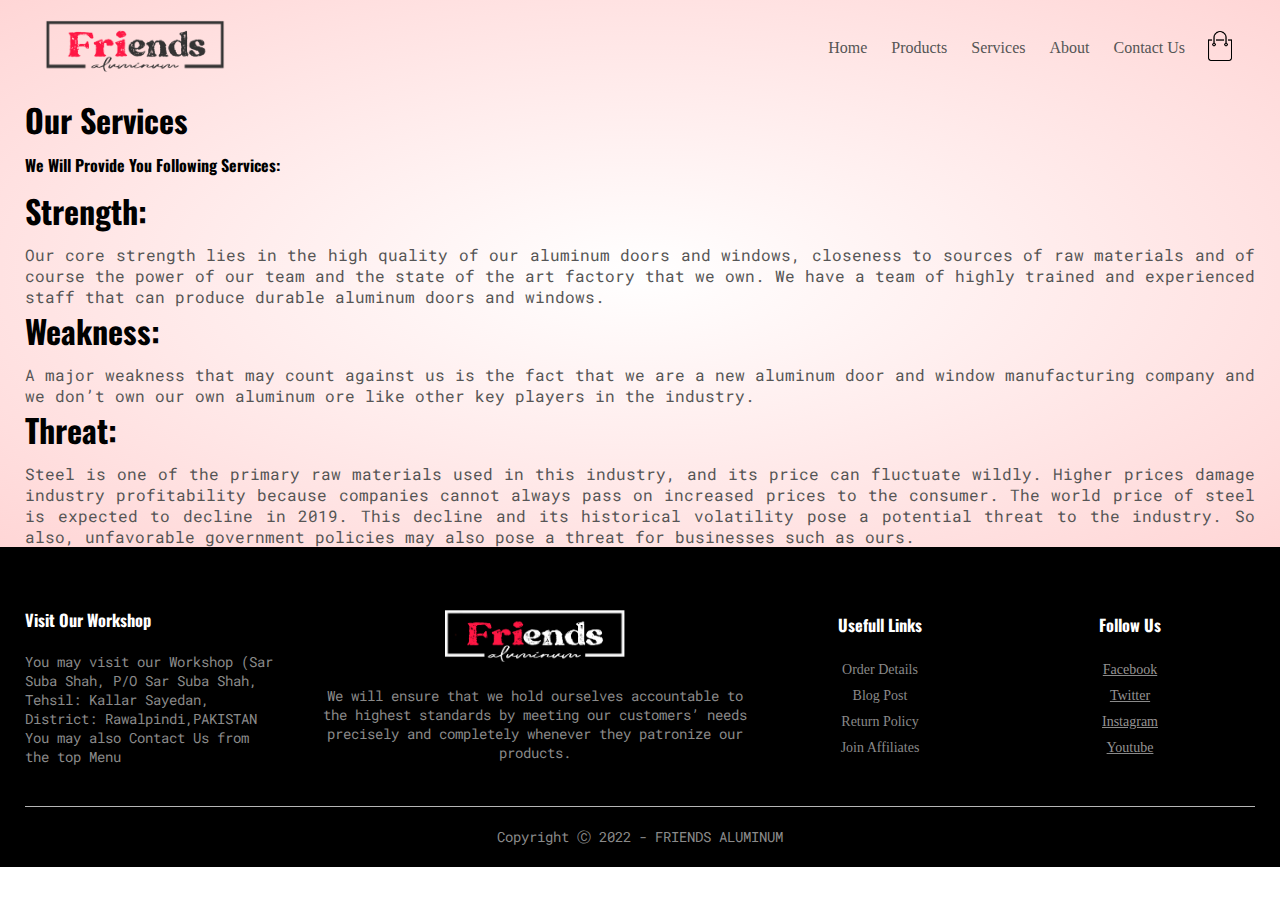
<file: services.html>
<!DOCTYPE html>
<html lang="en">

<head>
    <meta name="viewport" content="width=device-width, initial-scale=1.0">
    <meta charset="UTF-8">
    <meta http-equiv="X-UA-Compatible" content="IE=edge">
    <meta name="viewport" content="width=device-width, initial-scale=1.0">
    <title>Services | Friends Aluminum</title>

    <!-- fav-icon -->

    <link rel="apple-touch-icon" sizes="180x180" href="images/favicon/apple-touch-icon.png">
    <link rel="icon" type="image/png" sizes="32x32" href="images/favicon/favicon-32x32.png">
    <link rel="icon" type="image/png" sizes="16x16" href="images/favicon/favicon-16x16.png">
    <link rel="manifest" href="images/favicon/site.webmanifest">
    <link rel="mask-icon" href="images/favicon/safari-pinned-tab.svg" color="#5bbad5">
    <meta name="msapplication-TileColor" content="#da532c">
    <meta name="theme-color" content="#ffffff">

    <!-- style  -->
    <link rel="stylesheet" href="css/style.css">


    <!-- --paragraph fonts -->
    <link href="https://fonts.googleapis.com/css2?family=Roboto+Mono:wght@300&display=swap" rel="stylesheet">

    <!-- headings fonts -->

    <link href="https://fonts.googleapis.com/css2?family=Oswald&family=Roboto+Mono:wght@300&display=swap"
        rel="stylesheet">

    <link rel="stylesheet" href="https://stackpath.bootstrapcdn.com/font-awesome/4.7.0/css/font-awesome.min.css">

</head>

<body>

    <div class="header">
        <div class="container">
            <div class="navbar">
                <div class="logo">
                    <a href="index.html"><img class="logo-edit" src="images/logo-1.png" width="180px"></a>
                </div>
                <nav>
                    <ul id="menuitems">
                        <li><a href="index.html">Home</a></li>
                        <li><a href="products.html">Products</a></li>
                        <li><a href="services.html">Services</a></li>
                        <li><a href="about.html">About</a></li>
                        <li><a href="contact.html">Contact Us</a></li>
                        <!-- <li><a href="mailto: aftabaliwar@gmail.com?subject=Ask Anything">Mail Us</a></li> -->
                        <!-- <li><a href="">Account</a></li> -->
                    </ul>
                </nav>

                <a href="products.html"><img src="images/cart.png" class="cart-img" width="30px" height="30px"></a>
                <img src="images/menu.png" class="menu-icon" onclick="menutoggle()">

            </div>


        </div>


        <div class="container">
            <div class="services">
                <h1>Our Services</h1>
                <h4>
                    We Will Provide You Following Services:
                </h4>

            </div>
            <div class="col-3">
                <h1>Strength:</h1>
                <p>Our core strength lies in the high quality of our aluminum doors and
                    windows, closeness to sources of raw materials and of course the power of our team and the state of
                    the
                    art factory that we own. We have a team of highly trained and experienced staff that can produce
                    durable
                    aluminum doors and windows.</p>
                <h1>Weakness:</h1>
                <p>A major weakness that may count against us is the fact that we are a
                    new aluminum door and window manufacturing company and we don’t own our own aluminum ore like other
                    key
                    players in the industry.</p>
                <h1>Threat:</h1>
                <p>Steel is one of the primary raw materials used in this industry, and
                    its price can fluctuate wildly. Higher prices damage industry profitability because companies cannot
                    always pass on increased prices to the consumer. The world price of steel is expected to decline in
                    2019.
                    This decline and its historical volatility pose a potential threat to the industry. So also,
                    unfavorable
                    government policies may also pose a threat for businesses such as ours.</p>
            </div>
        </div>
    </div>



    <!-- -----footer------ -->
    <div class="footer">
        <div class="container">
            <div class="row">
                <div class="footer-col-1">
                    <h3>Visit Our Workshop</h3>
                    <p>You may visit our Workshop (Sar Suba Shah, P/O Sar Suba Shah, Tehsil: Kallar Sayedan, District:
                        Rawalpindi,PAKISTAN <br>You may also Contact Us from the top Menu </p>
                </div>
                <div class="footer-col-2">
                    <a href="index.html"><img src="images/logo-2.png"></a>
                    <p>We will ensure that we hold ourselves accountable to the highest standards by
                        meeting our customers’ needs precisely and completely whenever they patronize our products. <br>
                    </p>
                </div>
                <div class="footer-col-3">
                    <h3>Usefull Links</h3>
                    <ul>
                        <li>Order Details</li>
                        <li>Blog Post</li>
                        <li>Return Policy</li>
                        <li>Join Affiliates</li>
                    </ul>

                </div>
                <div class="footer-col-4">
                    <h3>Follow Us</h3>
                    <ul>
                        <li>
                            <u>
                                <a href="https://www.facebook.com/profile.php?id=100086550933729"
                                    target="_blank">Facebook</a>
                            </u>

                        </li>
                        <li>
                            <u>
                                <a href="https://www.facebook.com/profile.php?id=100086550933729"
                                    target="_blank">Twitter</a>
                            </u>

                        </li>
                        <li>
                            <u>
                                <a href="https://www.facebook.com/profile.php?id=100086550933729"
                                    target="_blank">Instagram</a>
                            </u>

                        </li>
                        <li>
                            <u>
                                <a href="https://www.facebook.com/profile.php?id=100086550933729"
                                    target="_blank">Youtube</a>
                            </u>

                        </li>
                    </ul>

                </div>
            </div>
            <hr>
            <p class="copyright">Copyright &#9400; 2022 - FRIENDS ALUMINUM</p>
        </div>
    </div>





    <!-- script  -->
    <script src="js/script.js"></script>
</body>

</html>
</file>
<file: css/style.css>
* {
    margin: 0;
    padding: 0;
    box-sizing: border-box;
}

body {
    scroll-behavior: smooth;
}

p {
    font-family: 'Roboto Mono', monospace;
}

h1,
h2,
h3,
h4,
h5 {
    font-family: 'Oswald', sans-serif;
}

/* ------navbar------- */

.navbar {
    display: flex;
    align-items: center;
    padding: 20px;
}

nav {
    flex: 1;
    text-align: right;
}

.navbar ul {
    display: inline-block;
    list-style-type: none;
}

.navbar ul li {
    display: inline-block;
    margin-right: 20px;
}

nav ul li a {
    transition: all 0.5s;

}

nav ul li a:hover {
    color: #a21111;
}

a {
    text-decoration: none;
    color: #555;
}

p {
    color: #555;
}

.container {
    max-width: 1300px;
    margin: auto;
    padding-left: 25px;
    padding-right: 25px;
}

.row {
    display: flex;
    align-items: center;
    flex-wrap: wrap;
    justify-content: space-around;
}

.col-2 {
    flex-basis: 50%;
    min-width: 300px;
}

.col-2 img {
    max-width: 100%;
    padding: 50px 0;
}

.col-2 h1 {
    font-size: 50px;
    line-height: 60px;
    margin: 25px 0;
}

.menu-icon {
    width: 28px;
    margin-left: 20px;
    display: none;
}

/* ------nav button-------  */
.btn {
    display: inline-block;
    background: #ff523b;
    color: #fff;
    padding: 8px 30px;
    margin: 30px 0;
    border-radius: 30px;
    transition: all 0.6s ease-in-out;
}

.btn:hover {
    background: #563434;

}

/* -----------nav btn closed------ */
.header {
    background: radial-gradient(#fff, #ffd6d6);
}
/* 
.header .row {
    margin-top: 70px;
}
 */


/* --------featured products------- */
.col-4 {
    flex-basis: 25%;
    padding: 10px;
    min-width: 200px;
    margin-bottom: 50px;
    transition: all 0.5s;
    cursor: pointer;
}

.col-4:hover {
    transform: translateY(-5px);
}

.col-4 img {
    width: 100%;
}

.small-container {
    max-width: 1080px;
    margin: auto;
    padding-right: 25px;
    padding-left: 25px;

}

.title {
    text-align: center;
    margin: 0 auto 80px;
    position: relative;
    color: #555;
    line-height: 60px;
}

.title::after {
    content: "";
    background: #ff523b;
    width: 80px;
    height: 5px;
    border-radius: 5px;
    position: absolute;
    bottom: 0;
    left: 50%;
    transform: translateX(-50%);
}

.col-4 h3 {
    color: #555;
    font-weight: normal;

}

.col-4 p {
    font-size: 14px;
}

.ratings .fa {
    color: #ff523b;
}



/* -------offer-------- */

.offer {
    background: radial-gradient(#fff, #ffd6d6);
    margin-top: 80px;
    padding: 30px 0;
}

.col-2 .offer-img {
    padding: 60px;
    border-radius: 80px;
}

small {
    color: #555;
}


/* -------footer------- */
.footer {
    background: #000;
    color: #8a8a8a;
    font-size: 14px;
    padding: 60px 0 20px;
}

.footer p {
    color: #8a8a8a;
}

.footer h3 {
    color: #fff;
    margin-bottom: 20px;
}

.footer-col-1,
.footer-col-2,
.footer-col-3,
.footer-col-4 {
    min-width: 250px;
    margin-bottom: 20px;
}

.footer-col-1 {
    flex-basis: 30px;

}

.footer-col-2 {
    flex: 1;
    text-align: center;
    margin-left: 40px;
}

.footer-col-2 img {
    width: 180px;
    margin-bottom: 20px;

}

.footer-col-3,
.footer-col-4 {
    flex-basis: 12px;
    text-align: center;
}

ul {
    list-style-type: none;
}

.footer-col-3 ul li {
    line-height: 26px;
}

.footer-col-4 ul li a {
    line-height: 26px;
    color: #959393;
}

.footer hr {
    border: none;
    background: #b5b5b5;
    height: 1px;
    margin: 20px 0;

}

.copyright {
    text-align: center;
}

/* --------all product page---------- */
.row-2 {
    justify-content: left;
    margin: 100px auto 50px;
}

.page-btn {
    margin: 0 auto 80px;
}

.page-btn span {
    display: inline-block;
    border: 1px solid #ff523b;
    margin-left: 10px;
    width: 40px;
    height: 40px;
    text-align: center;
    line-height: 40px;
    cursor: pointer;
    transition: all 0.5s ease-in-out;
}

.page-btn span:hover {
    background: #ff523b;
    color: #fff;
}

/* -----------services-------- */
.services h1 {
    margin-bottom: 10px;
}

.services h4 {
    margin-bottom: 10px;
}

.col-3 {
    flex-basis: 33.33%;
    min-width: 300px;

}

.col-3 h1 {
    margin-bottom: 10px;

}

.col-3 p {
    text-align: justify;


}


/* ----------contact us---------- */
.sub-header {
    height: 50vh;
    width: 100%;
    text-align: center;
    font-family: 'Oswald', sans-serif;
}

.sub-header h1 {
    margin-top: 115px;
}

.location {
    width: 80%;
    margin: auto;
    padding: 80px 0;
}

.location iframe {
    width: 100%;
}

.contact-us {
    width: 80%;
    margin: auto;
}

.contact-col {
    flex-basis: 48%;
    margin-bottom: 30px;
}

.contact-col div {
    display: flex;
    align-items: center;
    margin-bottom: 40px;
}

.contact-col div .fa {
    font-size: 28px;
    color: #f44336;
    margin: 10px;
    margin-right: 30px;
}

.contact-col div p {
    padding: 0;

}

.contact-col div h4 {
    font-size: 20px;
    margin-bottom: 5px;
    color: #555;
    font-weight: 400;

}

.contact-col input,
.contact-col textarea {
    width: 100%;
    padding: 15px;
    margin-bottom: 17px;
    outline: none;
    border: 1px solid #ccc;
    box-sizing: border-box;
    resize: none;
}

.sbmt-btn {
    border: none;
    cursor: pointer;
    box-shadow: 2px 2px 5px #555;


}

button:focus {
    outline: none;
}





/* ---------media query for menu------- */
@media only screen and (max-width: 800px) {



    .navbar ul {
        display: flex;
        align-items: center;
        justify-content: center;
        height: 100%;
        flex-direction: column;
        width: 100%;
        overflow: hidden;
        transition: all 0.4s ease-in-out;
        position: absolute;
        top: 70px;
        left: 0;
        background: rgba(0, 0, 0, 0.35);
        -webkit-backdrop-filter: blur(3px);
        backdrop-filter: blur(3px);
        gap: 49px;
        z-index: 1;
    }


    nav ul li {
        display: block;
        margin-right: 50px;
        margin-top: 10px;
        margin-bottom: 10px;
    }

    nav ul li a {
        color: #fff;
        font-size: larger;
        font-weight: lighter;
    }

    nav ul li a:hover {
        color: #a21111;
    }

    .menu-icon {
        display: block;
        cursor: pointer;
    }

}

/* --------media query for less than 600 screen size-------- */

@media only screen and (max-width: 600px) {
    .row {
        text-align: center;
    }

    .col-2,
    .col-3,
    .col-4 {
        flex-basis: 100%;
    }

    .services h1 {
        text-align: center;
    }

    .services h4 {
        text-align: center;
    }

    .col-3 {
        text-align: center;
    }
}


/* --------media query for less than 320px screen size-------- */

@media only screen and (max-width: 320px) {
    .cart-img {
        display: none;
    }

}
</file>
